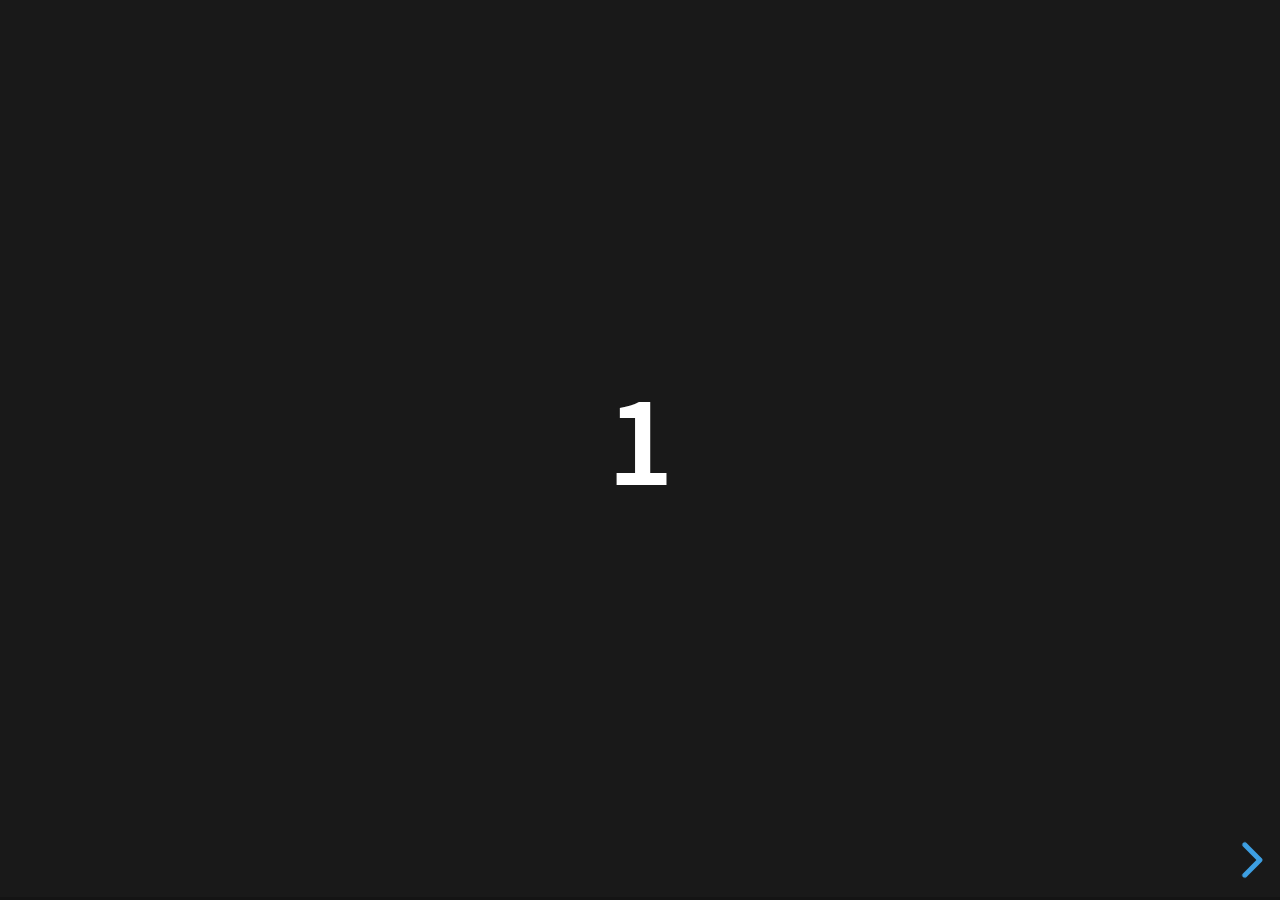
<file: revealjs/examples/500-slides.html>
<!doctype html>
<html lang="en">
	<head>
		<meta charset="utf-8">

		<title>reveal.js - 500 slides</title>

		<meta name="viewport" content="width=device-width, initial-scale=1.0, maximum-scale=1.0, user-scalable=no">

		<link rel="stylesheet" href="../dist/reveal.css">
		<link rel="stylesheet" href="../dist/theme/black.css">
	</head>

	<body>
		<div class="reveal">
			<div class="slides">
				<section><h1>1</h1></section>
				<section><h1>2</h1></section>
				<section><h1>3</h1></section>
				<section><h1>4</h1></section>
				<section><h1>5</h1></section>
				<section><h1>6</h1></section>
				<section><h1>7</h1></section>
				<section><h1>8</h1></section>
				<section><h1>9</h1></section>
				<section><h1>10</h1></section>
				<section><h1>11</h1></section>
				<section><h1>12</h1></section>
				<section><h1>13</h1></section>
				<section><h1>14</h1></section>
				<section><h1>15</h1></section>
				<section><h1>16</h1></section>
				<section><h1>17</h1></section>
				<section><h1>18</h1></section>
				<section><h1>19</h1></section>
				<section><h1>20</h1></section>
				<section><h1>21</h1></section>
				<section><h1>22</h1></section>
				<section><h1>23</h1></section>
				<section><h1>24</h1></section>
				<section><h1>25</h1></section>
				<section><h1>26</h1></section>
				<section><h1>27</h1></section>
				<section><h1>28</h1></section>
				<section><h1>29</h1></section>
				<section><h1>30</h1></section>
				<section><h1>31</h1></section>
				<section><h1>32</h1></section>
				<section><h1>33</h1></section>
				<section><h1>34</h1></section>
				<section><h1>35</h1></section>
				<section><h1>36</h1></section>
				<section><h1>37</h1></section>
				<section><h1>38</h1></section>
				<section><h1>39</h1></section>
				<section><h1>40</h1></section>
				<section><h1>41</h1></section>
				<section><h1>42</h1></section>
				<section><h1>43</h1></section>
				<section><h1>44</h1></section>
				<section><h1>45</h1></section>
				<section><h1>46</h1></section>
				<section><h1>47</h1></section>
				<section><h1>48</h1></section>
				<section><h1>49</h1></section>
				<section><h1>50</h1></section>
				<section><h1>51</h1></section>
				<section><h1>52</h1></section>
				<section><h1>53</h1></section>
				<section><h1>54</h1></section>
				<section><h1>55</h1></section>
				<section><h1>56</h1></section>
				<section><h1>57</h1></section>
				<section><h1>58</h1></section>
				<section><h1>59</h1></section>
				<section><h1>60</h1></section>
				<section><h1>61</h1></section>
				<section><h1>62</h1></section>
				<section><h1>63</h1></section>
				<section><h1>64</h1></section>
				<section><h1>65</h1></section>
				<section><h1>66</h1></section>
				<section><h1>67</h1></section>
				<section><h1>68</h1></section>
				<section><h1>69</h1></section>
				<section><h1>70</h1></section>
				<section><h1>71</h1></section>
				<section><h1>72</h1></section>
				<section><h1>73</h1></section>
				<section><h1>74</h1></section>
				<section><h1>75</h1></section>
				<section><h1>76</h1></section>
				<section><h1>77</h1></section>
				<section><h1>78</h1></section>
				<section><h1>79</h1></section>
				<section><h1>80</h1></section>
				<section><h1>81</h1></section>
				<section><h1>82</h1></section>
				<section><h1>83</h1></section>
				<section><h1>84</h1></section>
				<section><h1>85</h1></section>
				<section><h1>86</h1></section>
				<section><h1>87</h1></section>
				<section><h1>88</h1></section>
				<section><h1>89</h1></section>
				<section><h1>90</h1></section>
				<section><h1>91</h1></section>
				<section><h1>92</h1></section>
				<section><h1>93</h1></section>
				<section><h1>94</h1></section>
				<section><h1>95</h1></section>
				<section><h1>96</h1></section>
				<section><h1>97</h1></section>
				<section><h1>98</h1></section>
				<section><h1>99</h1></section>
				<section><h1>100</h1></section>
				<section><h1>101</h1></section>
				<section><h1>102</h1></section>
				<section><h1>103</h1></section>
				<section><h1>104</h1></section>
				<section><h1>105</h1></section>
				<section><h1>106</h1></section>
				<section><h1>107</h1></section>
				<section><h1>108</h1></section>
				<section><h1>109</h1></section>
				<section><h1>110</h1></section>
				<section><h1>111</h1></section>
				<section><h1>112</h1></section>
				<section><h1>113</h1></section>
				<section><h1>114</h1></section>
				<section><h1>115</h1></section>
				<section><h1>116</h1></section>
				<section><h1>117</h1></section>
				<section><h1>118</h1></section>
				<section><h1>119</h1></section>
				<section><h1>120</h1></section>
				<section><h1>121</h1></section>
				<section><h1>122</h1></section>
				<section><h1>123</h1></section>
				<section><h1>124</h1></section>
				<section><h1>125</h1></section>
				<section><h1>126</h1></section>
				<section><h1>127</h1></section>
				<section><h1>128</h1></section>
				<section><h1>129</h1></section>
				<section><h1>130</h1></section>
				<section><h1>131</h1></section>
				<section><h1>132</h1></section>
				<section><h1>133</h1></section>
				<section><h1>134</h1></section>
				<section><h1>135</h1></section>
				<section><h1>136</h1></section>
				<section><h1>137</h1></section>
				<section><h1>138</h1></section>
				<section><h1>139</h1></section>
				<section><h1>140</h1></section>
				<section><h1>141</h1></section>
				<section><h1>142</h1></section>
				<section><h1>143</h1></section>
				<section><h1>144</h1></section>
				<section><h1>145</h1></section>
				<section><h1>146</h1></section>
				<section><h1>147</h1></section>
				<section><h1>148</h1></section>
				<section><h1>149</h1></section>
				<section><h1>150</h1></section>
				<section><h1>151</h1></section>
				<section><h1>152</h1></section>
				<section><h1>153</h1></section>
				<section><h1>154</h1></section>
				<section><h1>155</h1></section>
				<section><h1>156</h1></section>
				<section><h1>157</h1></section>
				<section><h1>158</h1></section>
				<section><h1>159</h1></section>
				<section><h1>160</h1></section>
				<section><h1>161</h1></section>
				<section><h1>162</h1></section>
				<section><h1>163</h1></section>
				<section><h1>164</h1></section>
				<section><h1>165</h1></section>
				<section><h1>166</h1></section>
				<section><h1>167</h1></section>
				<section><h1>168</h1></section>
				<section><h1>169</h1></section>
				<section><h1>170</h1></section>
				<section><h1>171</h1></section>
				<section><h1>172</h1></section>
				<section><h1>173</h1></section>
				<section><h1>174</h1></section>
				<section><h1>175</h1></section>
				<section><h1>176</h1></section>
				<section><h1>177</h1></section>
				<section><h1>178</h1></section>
				<section><h1>179</h1></section>
				<section><h1>180</h1></section>
				<section><h1>181</h1></section>
				<section><h1>182</h1></section>
				<section><h1>183</h1></section>
				<section><h1>184</h1></section>
				<section><h1>185</h1></section>
				<section><h1>186</h1></section>
				<section><h1>187</h1></section>
				<section><h1>188</h1></section>
				<section><h1>189</h1></section>
				<section><h1>190</h1></section>
				<section><h1>191</h1></section>
				<section><h1>192</h1></section>
				<section><h1>193</h1></section>
				<section><h1>194</h1></section>
				<section><h1>195</h1></section>
				<section><h1>196</h1></section>
				<section><h1>197</h1></section>
				<section><h1>198</h1></section>
				<section><h1>199</h1></section>
				<section><h1>200</h1></section>
				<section><h1>201</h1></section>
				<section><h1>202</h1></section>
				<section><h1>203</h1></section>
				<section><h1>204</h1></section>
				<section><h1>205</h1></section>
				<section><h1>206</h1></section>
				<section><h1>207</h1></section>
				<section><h1>208</h1></section>
				<section><h1>209</h1></section>
				<section><h1>210</h1></section>
				<section><h1>211</h1></section>
				<section><h1>212</h1></section>
				<section><h1>213</h1></section>
				<section><h1>214</h1></section>
				<section><h1>215</h1></section>
				<section><h1>216</h1></section>
				<section><h1>217</h1></section>
				<section><h1>218</h1></section>
				<section><h1>219</h1></section>
				<section><h1>220</h1></section>
				<section><h1>221</h1></section>
				<section><h1>222</h1></section>
				<section><h1>223</h1></section>
				<section><h1>224</h1></section>
				<section><h1>225</h1></section>
				<section><h1>226</h1></section>
				<section><h1>227</h1></section>
				<section><h1>228</h1></section>
				<section><h1>229</h1></section>
				<section><h1>230</h1></section>
				<section><h1>231</h1></section>
				<section><h1>232</h1></section>
				<section><h1>233</h1></section>
				<section><h1>234</h1></section>
				<section><h1>235</h1></section>
				<section><h1>236</h1></section>
				<section><h1>237</h1></section>
				<section><h1>238</h1></section>
				<section><h1>239</h1></section>
				<section><h1>240</h1></section>
				<section><h1>241</h1></section>
				<section><h1>242</h1></section>
				<section><h1>243</h1></section>
				<section><h1>244</h1></section>
				<section><h1>245</h1></section>
				<section><h1>246</h1></section>
				<section><h1>247</h1></section>
				<section><h1>248</h1></section>
				<section><h1>249</h1></section>
				<section><h1>250</h1></section>
				<section><h1>251</h1></section>
				<section><h1>252</h1></section>
				<section><h1>253</h1></section>
				<section><h1>254</h1></section>
				<section><h1>255</h1></section>
				<section><h1>256</h1></section>
				<section><h1>257</h1></section>
				<section><h1>258</h1></section>
				<section><h1>259</h1></section>
				<section><h1>260</h1></section>
				<section><h1>261</h1></section>
				<section><h1>262</h1></section>
				<section><h1>263</h1></section>
				<section><h1>264</h1></section>
				<section><h1>265</h1></section>
				<section><h1>266</h1></section>
				<section><h1>267</h1></section>
				<section><h1>268</h1></section>
				<section><h1>269</h1></section>
				<section><h1>270</h1></section>
				<section><h1>271</h1></section>
				<section><h1>272</h1></section>
				<section><h1>273</h1></section>
				<section><h1>274</h1></section>
				<section><h1>275</h1></section>
				<section><h1>276</h1></section>
				<section><h1>277</h1></section>
				<section><h1>278</h1></section>
				<section><h1>279</h1></section>
				<section><h1>280</h1></section>
				<section><h1>281</h1></section>
				<section><h1>282</h1></section>
				<section><h1>283</h1></section>
				<section><h1>284</h1></section>
				<section><h1>285</h1></section>
				<section><h1>286</h1></section>
				<section><h1>287</h1></section>
				<section><h1>288</h1></section>
				<section><h1>289</h1></section>
				<section><h1>290</h1></section>
				<section><h1>291</h1></section>
				<section><h1>292</h1></section>
				<section><h1>293</h1></section>
				<section><h1>294</h1></section>
				<section><h1>295</h1></section>
				<section><h1>296</h1></section>
				<section><h1>297</h1></section>
				<section><h1>298</h1></section>
				<section><h1>299</h1></section>
				<section><h1>300</h1></section>
				<section><h1>301</h1></section>
				<section><h1>302</h1></section>
				<section><h1>303</h1></section>
				<section><h1>304</h1></section>
				<section><h1>305</h1></section>
				<section><h1>306</h1></section>
				<section><h1>307</h1></section>
				<section><h1>308</h1></section>
				<section><h1>309</h1></section>
				<section><h1>310</h1></section>
				<section><h1>311</h1></section>
				<section><h1>312</h1></section>
				<section><h1>313</h1></section>
				<section><h1>314</h1></section>
				<section><h1>315</h1></section>
				<section><h1>316</h1></section>
				<section><h1>317</h1></section>
				<section><h1>318</h1></section>
				<section><h1>319</h1></section>
				<section><h1>320</h1></section>
				<section><h1>321</h1></section>
				<section><h1>322</h1></section>
				<section><h1>323</h1></section>
				<section><h1>324</h1></section>
				<section><h1>325</h1></section>
				<section><h1>326</h1></section>
				<section><h1>327</h1></section>
				<section><h1>328</h1></section>
				<section><h1>329</h1></section>
				<section><h1>330</h1></section>
				<section><h1>331</h1></section>
				<section><h1>332</h1></section>
				<section><h1>333</h1></section>
				<section><h1>334</h1></section>
				<section><h1>335</h1></section>
				<section><h1>336</h1></section>
				<section><h1>337</h1></section>
				<section><h1>338</h1></section>
				<section><h1>339</h1></section>
				<section><h1>340</h1></section>
				<section><h1>341</h1></section>
				<section><h1>342</h1></section>
				<section><h1>343</h1></section>
				<section><h1>344</h1></section>
				<section><h1>345</h1></section>
				<section><h1>346</h1></section>
				<section><h1>347</h1></section>
				<section><h1>348</h1></section>
				<section><h1>349</h1></section>
				<section><h1>350</h1></section>
				<section><h1>351</h1></section>
				<section><h1>352</h1></section>
				<section><h1>353</h1></section>
				<section><h1>354</h1></section>
				<section><h1>355</h1></section>
				<section><h1>356</h1></section>
				<section><h1>357</h1></section>
				<section><h1>358</h1></section>
				<section><h1>359</h1></section>
				<section><h1>360</h1></section>
				<section><h1>361</h1></section>
				<section><h1>362</h1></section>
				<section><h1>363</h1></section>
				<section><h1>364</h1></section>
				<section><h1>365</h1></section>
				<section><h1>366</h1></section>
				<section><h1>367</h1></section>
				<section><h1>368</h1></section>
				<section><h1>369</h1></section>
				<section><h1>370</h1></section>
				<section><h1>371</h1></section>
				<section><h1>372</h1></section>
				<section><h1>373</h1></section>
				<section><h1>374</h1></section>
				<section><h1>375</h1></section>
				<section><h1>376</h1></section>
				<section><h1>377</h1></section>
				<section><h1>378</h1></section>
				<section><h1>379</h1></section>
				<section><h1>380</h1></section>
				<section><h1>381</h1></section>
				<section><h1>382</h1></section>
				<section><h1>383</h1></section>
				<section><h1>384</h1></section>
				<section><h1>385</h1></section>
				<section><h1>386</h1></section>
				<section><h1>387</h1></section>
				<section><h1>388</h1></section>
				<section><h1>389</h1></section>
				<section><h1>390</h1></section>
				<section><h1>391</h1></section>
				<section><h1>392</h1></section>
				<section><h1>393</h1></section>
				<section><h1>394</h1></section>
				<section><h1>395</h1></section>
				<section><h1>396</h1></section>
				<section><h1>397</h1></section>
				<section><h1>398</h1></section>
				<section><h1>399</h1></section>
				<section><h1>400</h1></section>
				<section><h1>401</h1></section>
				<section><h1>402</h1></section>
				<section><h1>403</h1></section>
				<section><h1>404</h1></section>
				<section><h1>405</h1></section>
				<section><h1>406</h1></section>
				<section><h1>407</h1></section>
				<section><h1>408</h1></section>
				<section><h1>409</h1></section>
				<section><h1>410</h1></section>
				<section><h1>411</h1></section>
				<section><h1>412</h1></section>
				<section><h1>413</h1></section>
				<section><h1>414</h1></section>
				<section><h1>415</h1></section>
				<section><h1>416</h1></section>
				<section><h1>417</h1></section>
				<section><h1>418</h1></section>
				<section><h1>419</h1></section>
				<section><h1>420</h1></section>
				<section><h1>421</h1></section>
				<section><h1>422</h1></section>
				<section><h1>423</h1></section>
				<section><h1>424</h1></section>
				<section><h1>425</h1></section>
				<section><h1>426</h1></section>
				<section><h1>427</h1></section>
				<section><h1>428</h1></section>
				<section><h1>429</h1></section>
				<section><h1>430</h1></section>
				<section><h1>431</h1></section>
				<section><h1>432</h1></section>
				<section><h1>433</h1></section>
				<section><h1>434</h1></section>
				<section><h1>435</h1></section>
				<section><h1>436</h1></section>
				<section><h1>437</h1></section>
				<section><h1>438</h1></section>
				<section><h1>439</h1></section>
				<section><h1>440</h1></section>
				<section><h1>441</h1></section>
				<section><h1>442</h1></section>
				<section><h1>443</h1></section>
				<section><h1>444</h1></section>
				<section><h1>445</h1></section>
				<section><h1>446</h1></section>
				<section><h1>447</h1></section>
				<section><h1>448</h1></section>
				<section><h1>449</h1></section>
				<section><h1>450</h1></section>
				<section><h1>451</h1></section>
				<section><h1>452</h1></section>
				<section><h1>453</h1></section>
				<section><h1>454</h1></section>
				<section><h1>455</h1></section>
				<section><h1>456</h1></section>
				<section><h1>457</h1></section>
				<section><h1>458</h1></section>
				<section><h1>459</h1></section>
				<section><h1>460</h1></section>
				<section><h1>461</h1></section>
				<section><h1>462</h1></section>
				<section><h1>463</h1></section>
				<section><h1>464</h1></section>
				<section><h1>465</h1></section>
				<section><h1>466</h1></section>
				<section><h1>467</h1></section>
				<section><h1>468</h1></section>
				<section><h1>469</h1></section>
				<section><h1>470</h1></section>
				<section><h1>471</h1></section>
				<section><h1>472</h1></section>
				<section><h1>473</h1></section>
				<section><h1>474</h1></section>
				<section><h1>475</h1></section>
				<section><h1>476</h1></section>
				<section><h1>477</h1></section>
				<section><h1>478</h1></section>
				<section><h1>479</h1></section>
				<section><h1>480</h1></section>
				<section><h1>481</h1></section>
				<section><h1>482</h1></section>
				<section><h1>483</h1></section>
				<section><h1>484</h1></section>
				<section><h1>485</h1></section>
				<section><h1>486</h1></section>
				<section><h1>487</h1></section>
				<section><h1>488</h1></section>
				<section><h1>489</h1></section>
				<section><h1>490</h1></section>
				<section><h1>491</h1></section>
				<section><h1>492</h1></section>
				<section><h1>493</h1></section>
				<section><h1>494</h1></section>
				<section><h1>495</h1></section>
				<section><h1>496</h1></section>
				<section><h1>497</h1></section>
				<section><h1>498</h1></section>
				<section><h1>499</h1></section>
			</div>
		</div>

		<script src="../dist/reveal.js"></script>
		<script>
			Reveal.initialize({
				transition: 'linear'
			});
		</script>
	</body>
</html>
</file>
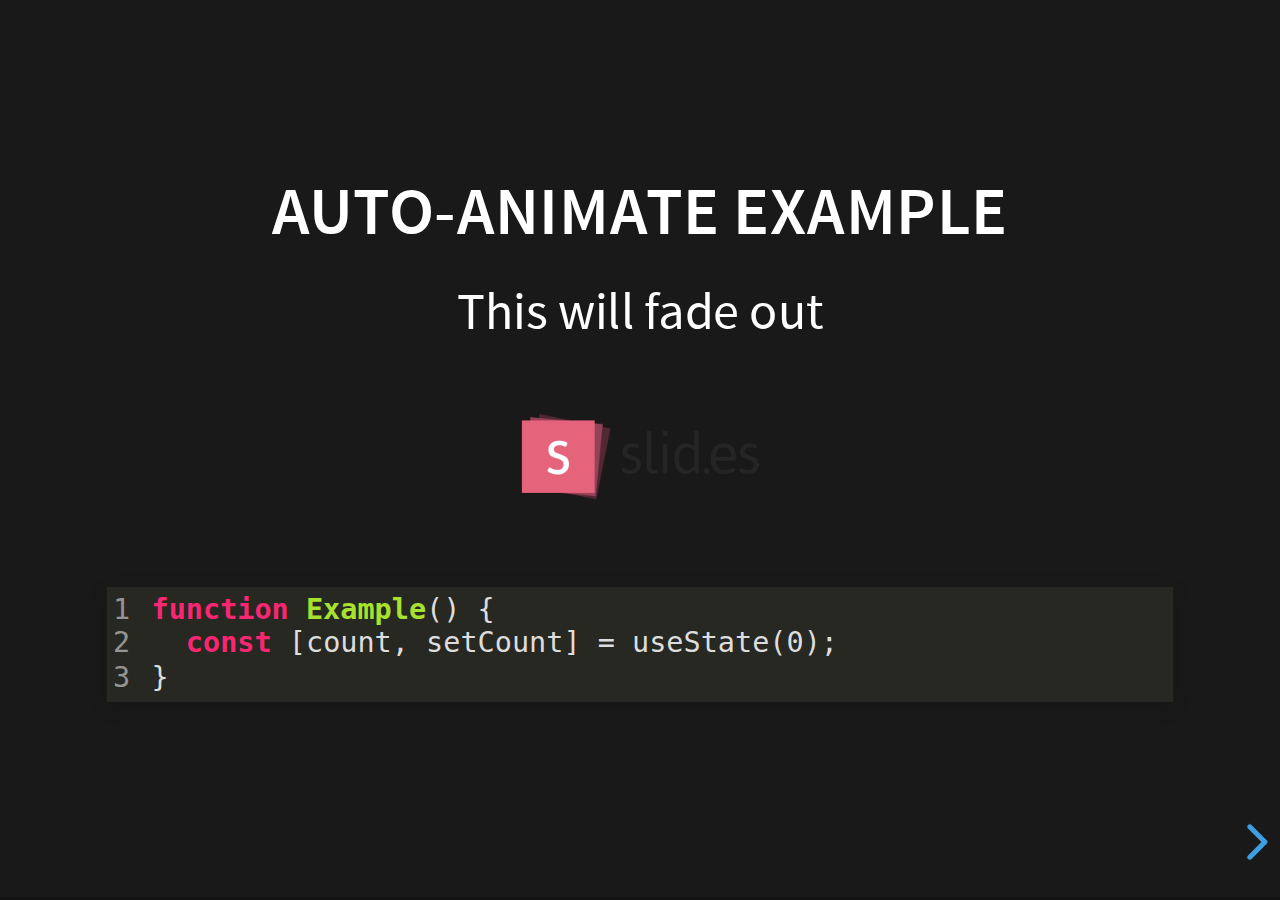
<file: revealjs/examples/auto-animate.html>
<!doctype html>
<html lang="en">

	<head>
		<meta charset="utf-8">

		<title>reveal.js - Auto Animate</title>

		<meta name="viewport" content="width=device-width, initial-scale=1.0, maximum-scale=1.0, user-scalable=no">

		<link rel="stylesheet" href="../dist/reveal.css">
		<link rel="stylesheet" href="../dist/theme/black.css" id="theme">
		<link rel="stylesheet" href="../plugin/highlight/monokai.css">
	</head>

	<body>

		<div class="reveal">

			<div class="slides">
				<section data-auto-animate data-auto-animate-unmatched="fade">
					<h3>Auto-Animate Example</h3>
					<p>This will fade out</p>
					<img src="assets/image1.png" style="height: 100px;">
					<pre data-id="code"><code data-line-numbers class="hljs" data-trim>
						function Example() {
						  const [count, setCount] = useState(0);
						}
					</code></pre>
				</section>
				<section data-auto-animate data-auto-animate-unmatched="fade">
					<h3>Auto-Animate Example</h3>
					<p style="opacity: 0.2; margin-top: 100px;">This will fade out</p>
					<p>This element is unmatched</p>
					<img src="assets/image1.png" style="height: 150px;">
					<pre data-id="code"><code data-line-numbers class="hljs" data-trim>
						function Example() {
						  New line!
						  const [count, setCount] = useState(0);
						}
					</code></pre>
				</section>

				<section data-auto-animate>
					<p data-id="text-props" style="background: #555; line-height: 1em; letter-spacing: 0em;">Line Height & Letter Spacing</p>
				</section>
				<section data-auto-animate>
					<p data-id="text-props" style="background: #555; line-height: 3em; letter-spacing: 0.2em;">Line Height & Letter Spacing</p>
				</section>

				<section>
					<section data-auto-animate>
						<pre data-id="code"><code data-line-numbers class="hljs" data-trim>
							import React, { useState } from 'react';

							function Example() {
							  const [count, setCount] = useState(0);

							  return (
							    ...
							  );
							}
						</code></pre>
					</section>
					<section data-auto-animate>
						<pre data-id="code"><code data-line-numbers class="hljs" data-trim>
							function Example() {
							  const [count, setCount] = useState(0);

							  return (
							    &lt;div&gt;
							      &lt;p&gt;You clicked {count} times&lt;/p&gt;
							      &lt;button onClick={() =&gt; setCount(count + 1)}&gt;
							        Click me
							      &lt;/button&gt;
							    &lt;/div&gt;
							  );
							}
						</code></pre>
					</section>
					<section data-auto-animate>
						<pre data-id="code"><code data-line-numbers class="hljs" data-trim>
							function Example() {
							  // A comment!
							  const [count, setCount] = useState(0);

							  return (
							    &lt;div&gt;
							      &lt;p&gt;You clicked {count} times&lt;/p&gt;
							      &lt;button onClick={() =&gt; setCount(count + 1)}&gt;
							        Click me
							      &lt;/button&gt;
							    &lt;/div&gt;
							  );
							}
						</code></pre>
					</section>
				</section>

				<section>
					<section data-auto-animate>
						<h3>Swapping list items</h3>
						<ul>
							<li>One</li>
							<li>Two</li>
							<li>Three</li>
						</ul>
					</section>
					<section data-auto-animate>
						<h3>Swapping list items</h3>
						<ul>
							<li>Two</li>
							<li>One</li>
							<li>Three</li>
						</ul>
					</section>
					<section data-auto-animate>
						<h3>Swapping list items</h3>
						<ul>
							<li>Two</li>
							<li>Three</li>
							<li>One</li>
						</ul>
					</section>
				</section>

				<section data-auto-animate style="height: 600px">
					<h3 style="opacity: 0.3; font-size: 18px;">SLIDE 1</h3>
					<h2 data-id="title" style="margin-top: 260px;">Animate Anything</h2>
					<div data-id="1" style="background: white; position: absolute; top: 150px; left: 16%; width: 60px; height: 60px;"></div>
					<div data-id="2" style="background: white; position: absolute; top: 150px; left: 36%; width: 60px; height: 60px;"></div>
					<div data-id="3" style="background: white; position: absolute; top: 150px; left: 56%; width: 60px; height: 60px;"></div>
					<div data-id="4" style="background: white; position: absolute; top: 150px; left: 76%; width: 60px; height: 60px;"></div>
				</section>
				<section data-auto-animate style="height: 600px">
					<h3 style="opacity: 0.3; font-size: 18px;">SLIDE 2</h3>
					<h2 data-id="title" style="margin-top: 500px">With Auto Animate</h2>
					<div data-id="1" style="background: cyan; position: absolute; bottom: 190px; left: 16%; width: 60px; height: 60px;"></div>
					<div data-id="2" style="background: magenta; position: absolute; bottom: 190px; left: 36%; width: 60px; height: 160px;"></div>
					<div data-id="3" style="background: yellow; position: absolute; bottom: 190px; left: 56%; width: 60px; height: 260px;"></div>
					<div data-id="4" style="background: red; position: absolute; bottom: 190px; left: 76%; width: 60px; height: 360px;"></div>
				</section>
				<section data-auto-animate style="height: 600px">
					<h3 style="opacity: 0.3; font-size: 18px;">SLIDE 3</h3>
					<h2 data-id="title" style="margin-top: 500px; opacity: 0;">With Auto Animate</h2>
					<div data-id="1" style="background: cyan; position: absolute; top: 50%; left: 50%; width: 400px; height: 400px; margin: -200px 0 0 -200px; border-radius: 400px;"></div>
					<div data-id="2" style="background: magenta; position: absolute; top: 50%; left: 50%; width: 300px; height: 300px; margin: -150px 0 0 -150px; border-radius: 400px;"></div>
					<div data-id="3" style="background: yellow; position: absolute; top: 50%; left: 50%; width: 200px; height: 200px; margin: -100px 0 0 -100px; border-radius: 400px;"></div>
					<div data-id="4" style="background: red; position: absolute; top: 50%; left: 50%; width: 100px; height: 100px; margin: -50px 0 0 -50px; border-radius: 400px;"></div>
				</section>
				<section data-auto-animate style="height: 600px">
					<h3 style="opacity: 0.3; font-size: 18px;">SLIDE 3</h3>
					<h2 data-id="title" style="margin-top: 500px; opacity: 0;">With Auto Animate</h2>
					<div data-id="1" style="background: red; position: absolute; top: 250px; left: 16%; width: 60px; height: 60px;"></div>
					<div data-id="2" style="background: yellow; position: absolute; top: 250px; left: 36%; width: 60px; height: 60px;"></div>
					<div data-id="3" style="background: magenta; position: absolute; top: 250px; left: 56%; width: 60px; height: 60px;"></div>
					<div data-id="4" style="background: cyan; position: absolute; top: 250px; left: 76%; width: 60px; height: 60px;"></div>
				</section>

				<section data-auto-animate data-auto-animate-id="a">
					<h2>data-auto-animate-id="a"</h2>
					<h3>A1</h3>
				</section>
				<section data-auto-animate data-auto-animate-id="a">
					<h2>data-auto-animate-id="a"</h2>
					<h3>A1</h3>
					<h3>A2</h3>
				</section>
				<section data-auto-animate data-auto-animate-id="b">
					<h2>data-auto-animate-id="b"</h2>
					<h3>B1</h3>
				</section>
				<section data-auto-animate data-auto-animate-id="b">
					<h2>data-auto-animate-id="b"</h2>
					<h3>B1</h3>
					<h3>B2</h3>
				</section>

				<section>
					<section id="stacked-slide-1" data-auto-animate>
						<a href="#/stacked-slide-1">Slide 1</a><br>
						<a href="#/stacked-slide-2">Slide 2</a><br>
						<a href="#/stacked-slide-3">Slide 3</a><br>
						<a href="#/stacked-slide-4">Slide 4</a><br>
						<div data-id="anim" style="background: indigo; padding: 8px; width: 50px; height: 50px; position: absolute; left: 0px;">A</div>
					</section>
					<section id="stacked-slide-2" data-auto-animate>
						<a href="#/stacked-slide-1">Slide 1</a><br>
						<a href="#/stacked-slide-2">Slide 2</a><br>
						<a href="#/stacked-slide-3">Slide 3</a><br>
						<a href="#/stacked-slide-4">Slide 4</a><br>
						<div data-id="anim" style="background: indigo; padding: 8px; width: 50px; height: 50px; position: absolute; left: 25%;">A</div>
					</section>
					<section id="stacked-slide-3" data-auto-animate>
						<a href="#/stacked-slide-1">Slide 1</a><br>
						<a href="#/stacked-slide-2">Slide 2</a><br>
						<a href="#/stacked-slide-3">Slide 3</a><br>
						<a href="#/stacked-slide-4">Slide 4</a><br>
						<div data-id="anim" style="background: indigo; padding: 8px; width: 50px; height: 50px; position: absolute; left: 50%;">A</div>
					</section>
					<section id="stacked-slide-4" data-auto-animate>
						<a href="#/stacked-slide-1">Slide 1</a><br>
						<a href="#/stacked-slide-2">Slide 2</a><br>
						<a href="#/stacked-slide-3">Slide 3</a><br>
						<a href="#/stacked-slide-4">Slide 4</a><br>
						<div data-id="anim" style="background: indigo; padding: 8px; width: 50px; height: 50px; position: absolute; left: 75%;">A</div>
					</section>
				</section>

			</div>

		</div>

		<script src="../dist/reveal.js"></script>
		<script src="../plugin/highlight/highlight.js"></script>
		<script>
			Reveal.initialize({
				center: true,
				hash: true,
				plugins: [ RevealHighlight ]
			});
		</script>

	</body>
</html>
</file>
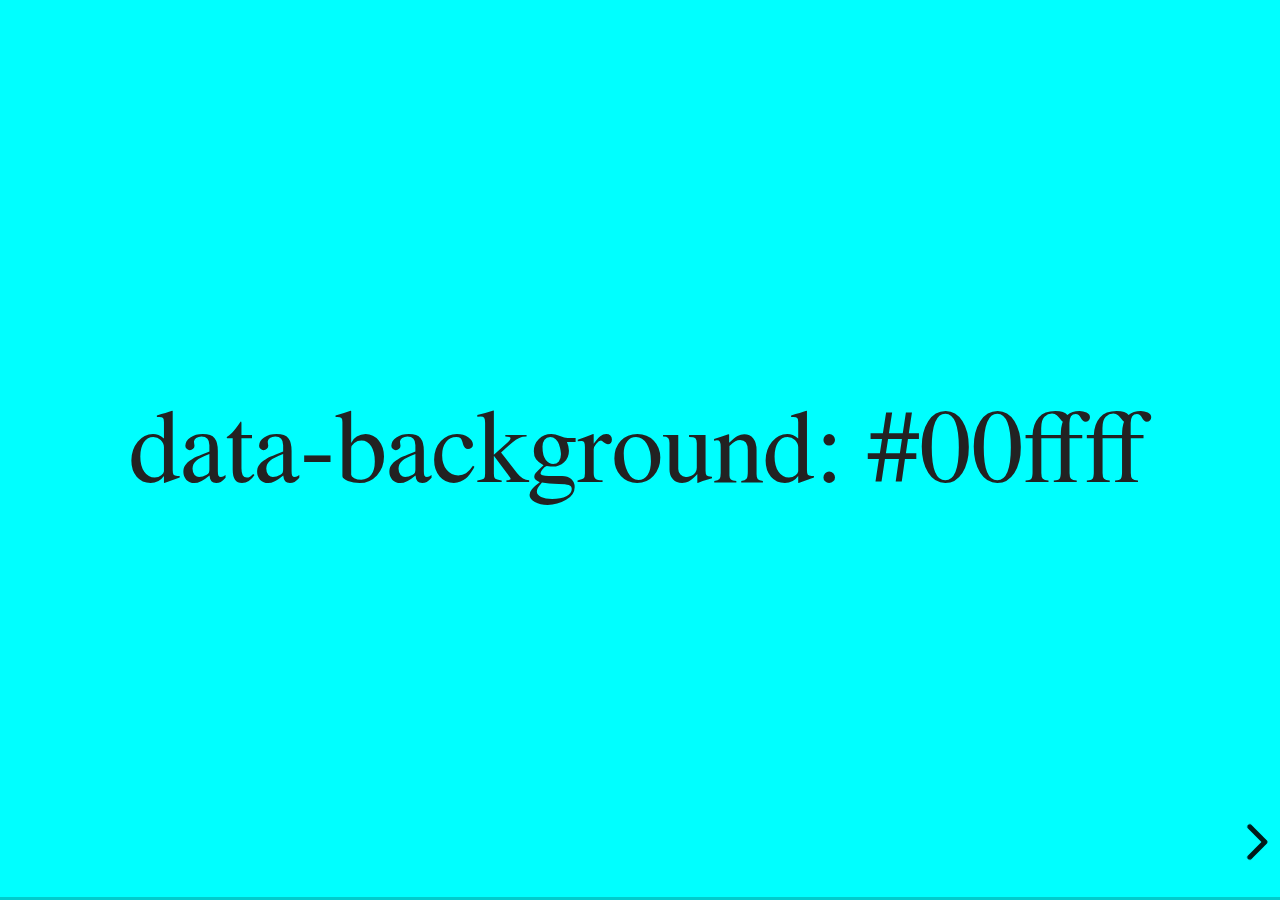
<file: revealjs/examples/backgrounds.html>
<!doctype html>
<html lang="en">

	<head>
		<meta charset="utf-8">

		<title>reveal.js - Slide Backgrounds</title>

		<meta name="viewport" content="width=device-width, initial-scale=1.0, maximum-scale=1.0, user-scalable=no">

		<link rel="stylesheet" href="../dist/reveal.css">
		<link rel="stylesheet" href="../dist/theme/serif.css" id="theme">
		<style type="text/css" media="screen">
			.slides section.has-dark-background,
			.slides section.has-dark-background h2 {
				color: #fff;
			}
			.slides section.has-light-background,
			.slides section.has-light-background h2 {
				color: #222;
			}
		</style>
	</head>

	<body>

		<div class="reveal">

			<div class="slides">

				<section data-background="#00ffff">
					<h2>data-background: #00ffff</h2>
				</section>

				<section data-background="#bb00bb">
					<h2>data-background: #bb00bb</h2>
				</section>

				<section data-background-color="lightblue">
					<h2>data-background: lightblue</h2>
				</section>

				<section>
					<section data-background="#ff0000">
						<h2>data-background: #ff0000</h2>
					</section>
					<section data-background="rgba(0, 0, 0, 0.2)">
						<h2>data-background: rgba(0, 0, 0, 0.2)</h2>
					</section>
					<section data-background="salmon">
						<h2>data-background: salmon</h2>
					</section>
				</section>

				<section data-background="rgba(0, 100, 100, 0.2)">
					<section>
						<h2>Background applied to stack</h2>
					</section>
					<section>
						<h2>Background applied to stack</h2>
					</section>
					<section data-background="rgb(66, 66, 66)">
						<h2>Background applied to slide inside of stack</h2>
					</section>
				</section>

				<section data-background-transition="slide" data-background="assets/image1.png">
					<h2>Background image</h2>
				</section>

				<section>
					<section data-background-transition="slide" data-background="assets/image1.png">
						<h2>Background image</h2>
					</section>
					<section data-background-transition="slide" data-background="assets/image1.png">
						<h2>Background image</h2>
					</section>
				</section>

				<section data-background="assets/image2.png" data-background-size="100px" data-background-repeat="repeat" data-background-color="#111">
					<h2>Background image</h2>
					<pre>data-background-size="100px" data-background-repeat="repeat" data-background-color="#111"</pre>
				</section>

				<section data-background="#888888">
					<h2>Same background twice (1/2)</h2>
				</section>
				<section data-background="#888888">
					<h2>Same background twice (2/2)</h2>
				</section>

				<section data-background-video="https://static.slid.es/site/homepage/v1/homepage-video-editor.mp4,https://static.slid.es/site/homepage/v1/homepage-video-editor.webm">
					<h2>Video background</h2>
				</section>

				<section data-background-iframe="https://slides.com/news/make-better-presentations/embed?style=hidden&autoSlide=4000">
					<h2>Iframe background</h2>
				</section>

				<section>
					<section data-background="#417203">
						<h2>Same background twice vertical (1/2)</h2>
					</section>
					<section data-background="#417203">
						<h2>Same background twice vertical (2/2)</h2>
					</section>
				</section>

				<section data-background="#934f4d">
					<h2>Same background from horizontal to vertical (1/3)</h2>
				</section>
				<section>
					<section data-background="#934f4d">
						<h2>Same background from horizontal to vertical (2/3)</h2>
					</section>
					<section data-background="#934f4d">
						<h2>Same background from horizontal to vertical (3/3)</h2>
					</section>
				</section>

			</div>

		</div>

		<script src="../dist/reveal.js"></script>
		<script>

			// Full list of configuration options:
			// https://revealjs.revealjs.com/config/
			Reveal.initialize({
				center: true,

				transition: 'linear',
				// transitionSpeed: 'slow',
				// backgroundTransition: 'slide'
			});

		</script>

	</body>
</html>
</file>
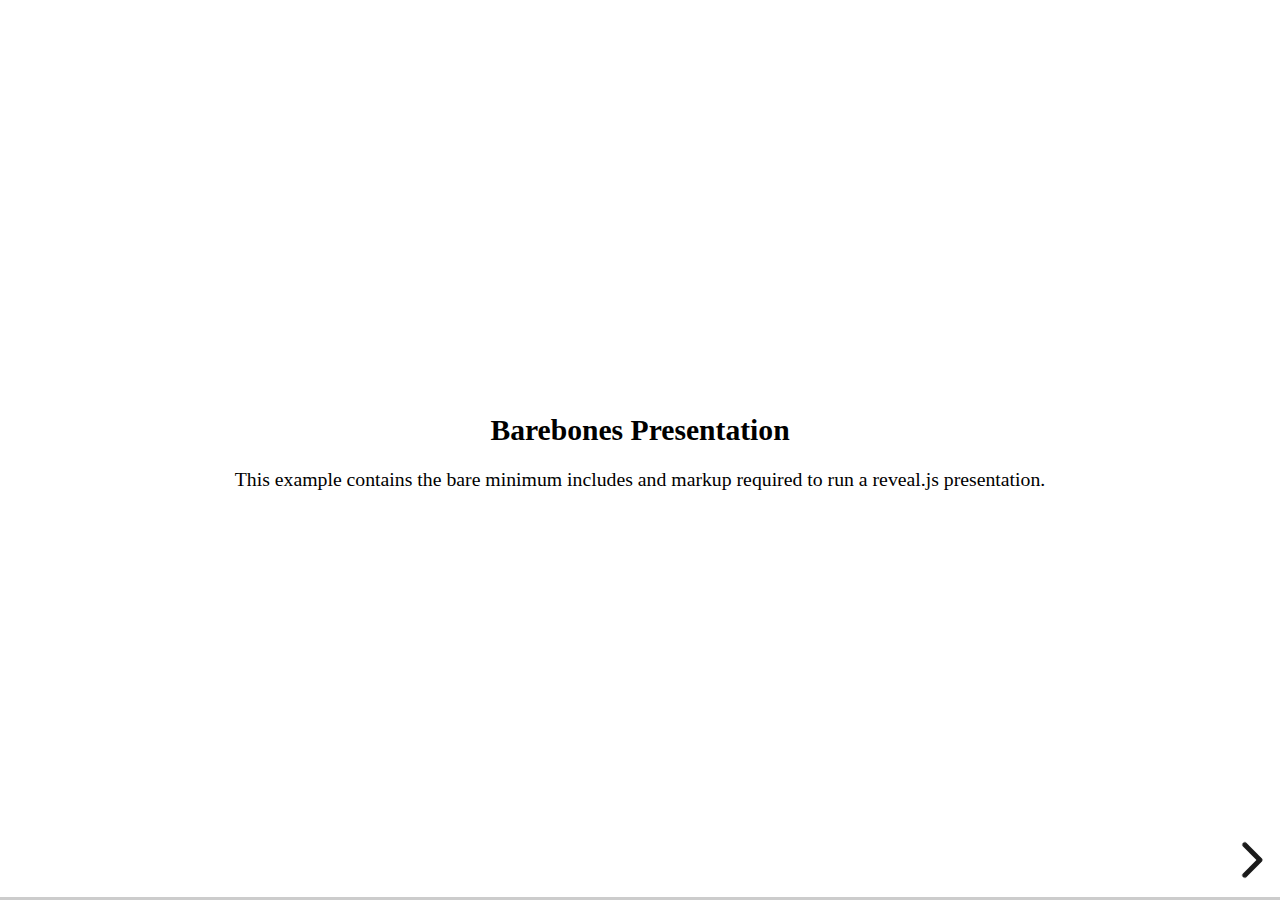
<file: revealjs/examples/barebones.html>
<!doctype html>
<html lang="en">
	<head>
		<meta charset="utf-8">
		<title>reveal.js - Barebones</title>
		<link rel="stylesheet" href="../dist/reveal.css">
	</head>
	<body>

		<div class="reveal">
			<div class="slides">

				<section>
					<h2>Barebones Presentation</h2>
					<p>This example contains the bare minimum includes and markup required to run a reveal.js presentation.</p>
				</section>

				<section>
					<h2>No Theme</h2>
					<p>There's no theme included, so it will fall back on browser defaults.</p>
				</section>

			</div>
		</div>

		<script src="../dist/reveal.js"></script>
		<script>
			Reveal.initialize();
		</script>

	</body>
</html>
</file>
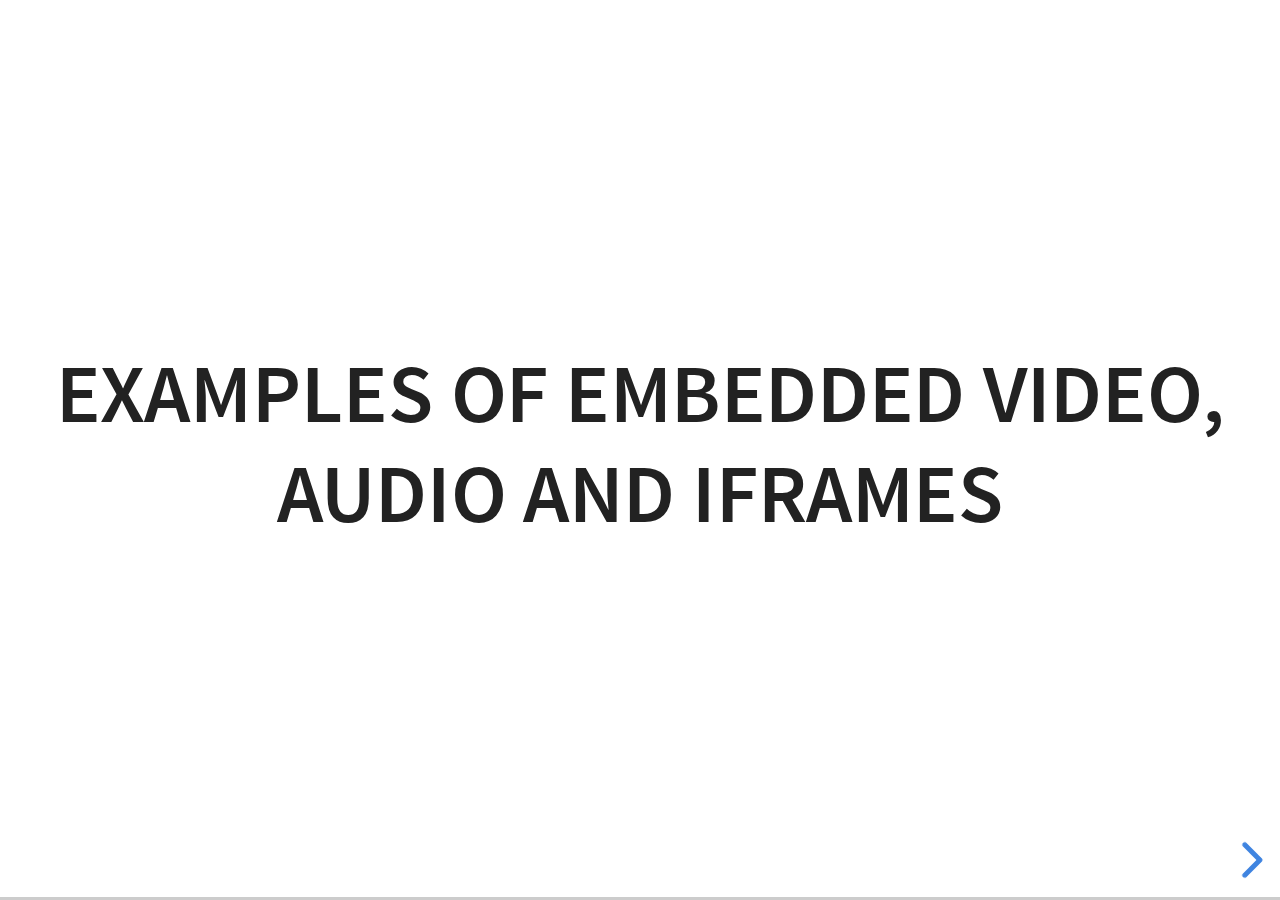
<file: revealjs/examples/media.html>
<!doctype html>
<html lang="en">

	<head>
		<meta charset="utf-8">

		<title>reveal.js - Video, Audio and Iframes</title>

		<meta name="viewport" content="width=device-width, initial-scale=1.0, maximum-scale=1.0, user-scalable=no">

		<link rel="stylesheet" href="../dist/reveal.css">
		<link rel="stylesheet" href="../dist/theme/white.css" id="theme">
	</head>

	<body>

		<div class="reveal">

			<div class="slides">

				<section>
					<h2>Examples of embedded Video, Audio and Iframes</h2>
				</section>

				<section>
					<h2>Iframe</h2>
					<iframe data-autoplay width="700" height="540" src="https://slides.com/news/auto-animate/embed" frameborder="0"></iframe>
				</section>

				<section data-background-iframe="https://www.youtube.com/embed/h1_nyI3z8gI" data-background-interactive>
					<h2 style="color: #fff;">Iframe Background</h2>
				</section>

				<section>
					<h2>Video</h2>
					<video src="http://clips.vorwaerts-gmbh.de/big_buck_bunny.mp4" data-autoplay></video>
				</section>

				<section data-background-video="http://clips.vorwaerts-gmbh.de/big_buck_bunny.mp4">
					<h2>Background Video</h2>
				</section>

				<section>
					<h2>Auto-playing audio</h2>
					<audio src="assets/beeping.wav" data-autoplay></audio>
				</section>

				<section>
					<h2>Audio inside slide fragments</h2>
					<div class="fragment">
						Beep 1
						<audio src="assets/beeping.wav" data-autoplay></audio>
					</div>
					<div class="fragment">
						Beep 2
						<audio src="assets/beeping.wav" data-autoplay></audio>
					</div>
				</section>

				<section>
					<h2>Audio with controls</h2>
					<audio src="assets/beeping.wav" controls></audio>
				</section>

			</div>

		</div>

		<script src="../dist/reveal.js"></script>
		<script>
			Reveal.initialize({hash: true});
		</script>

	</body>
</html>
</file>
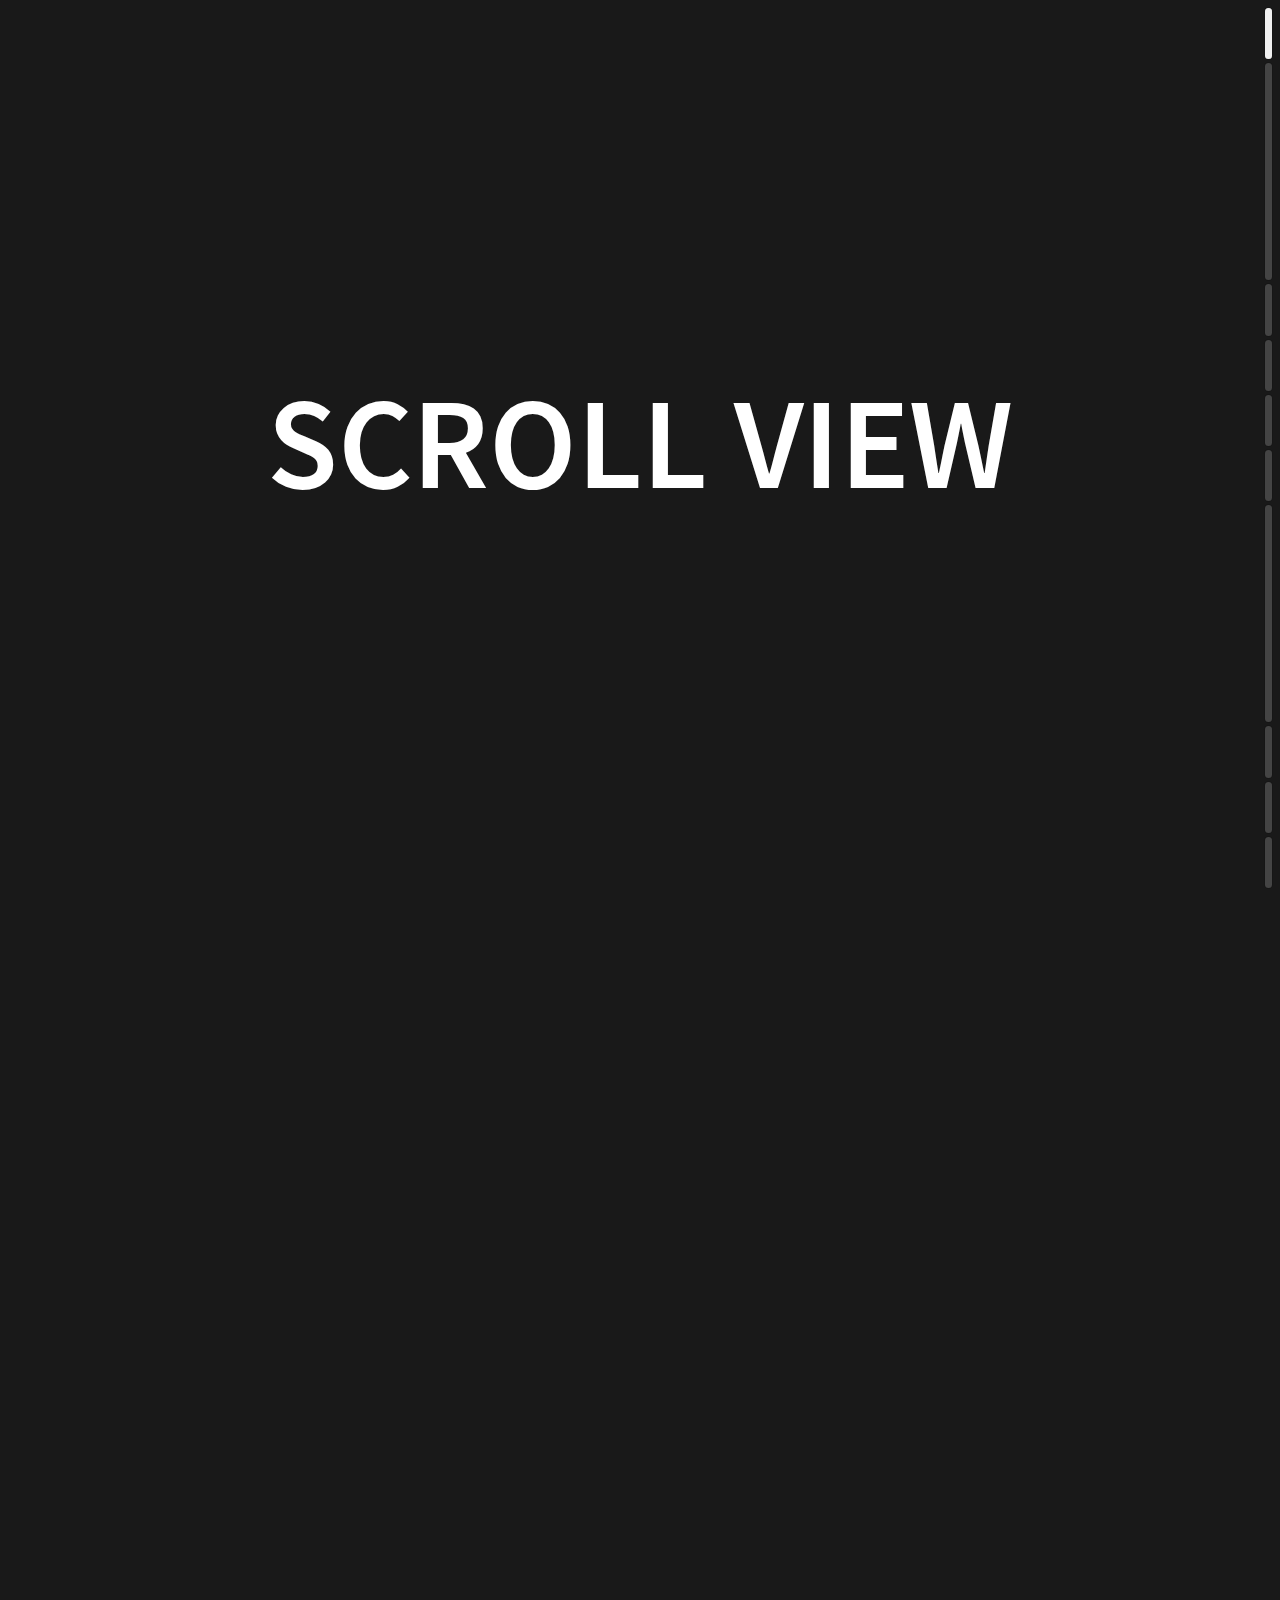
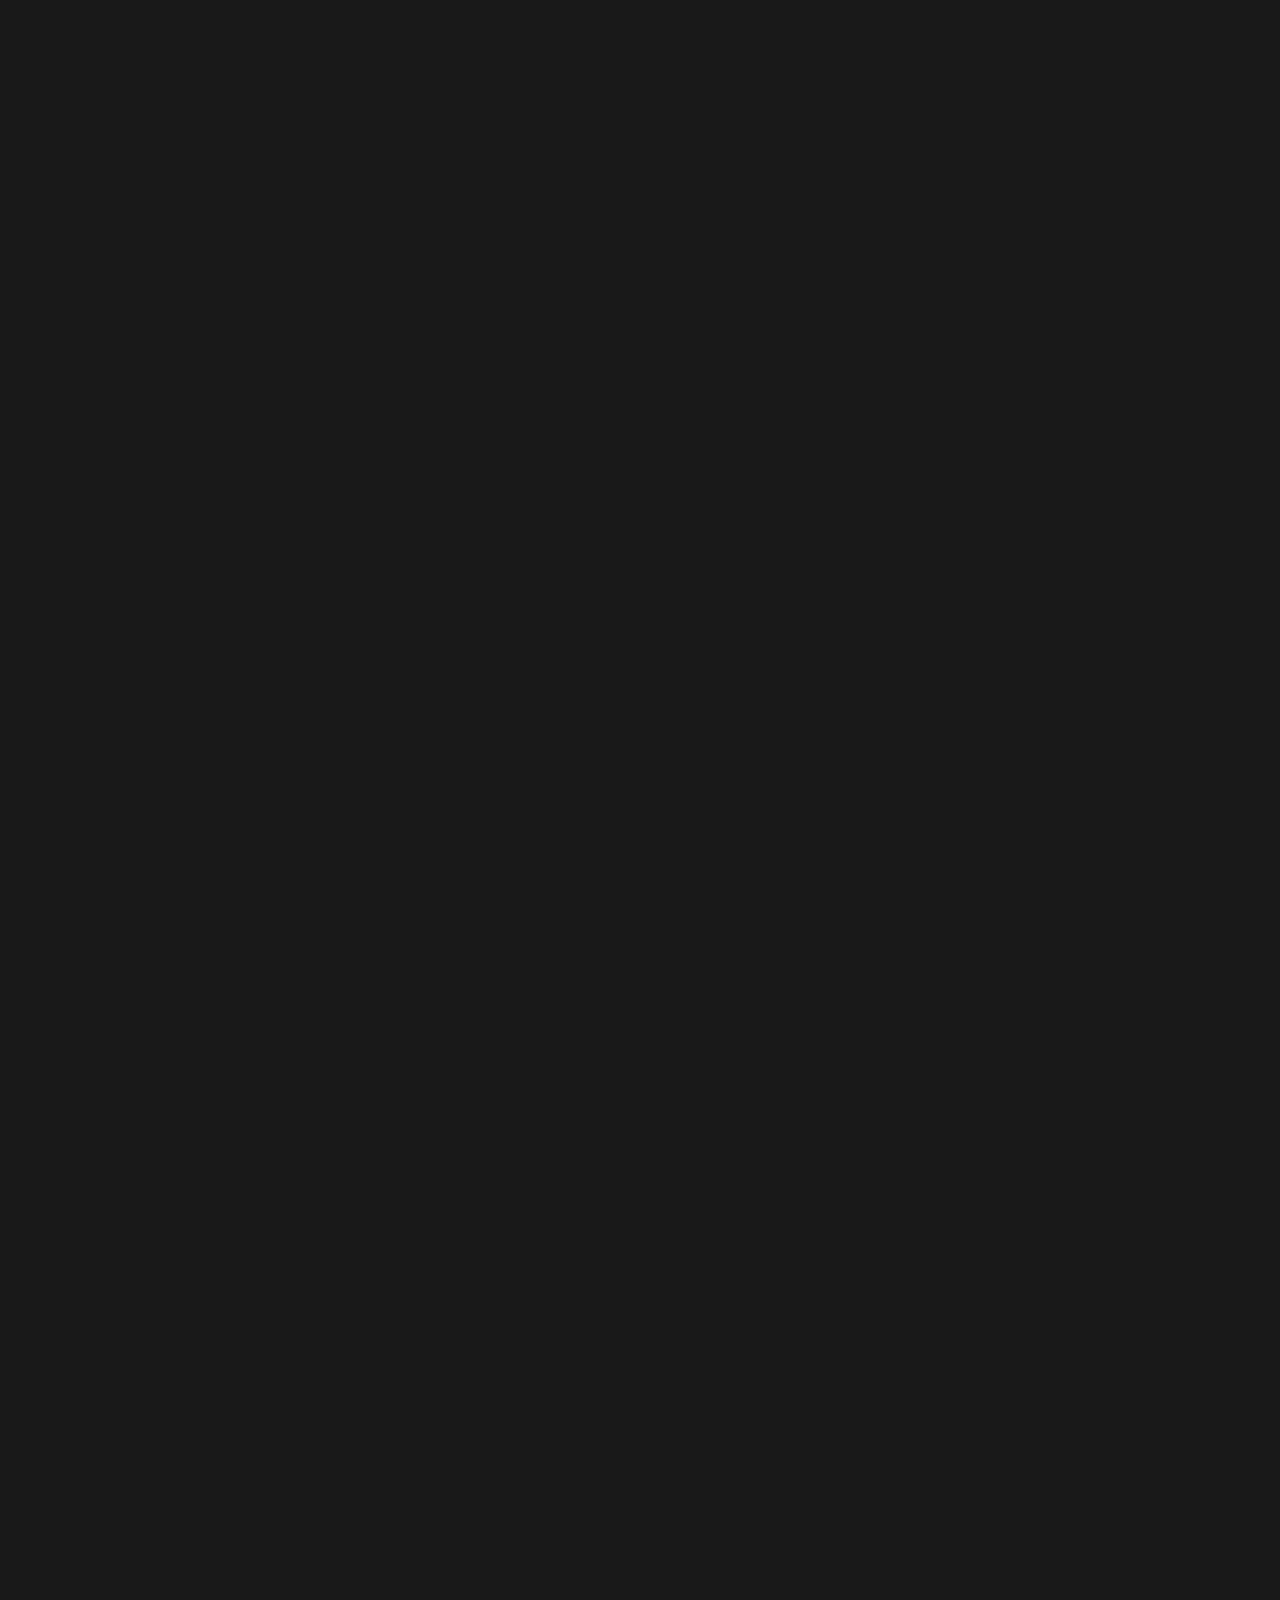
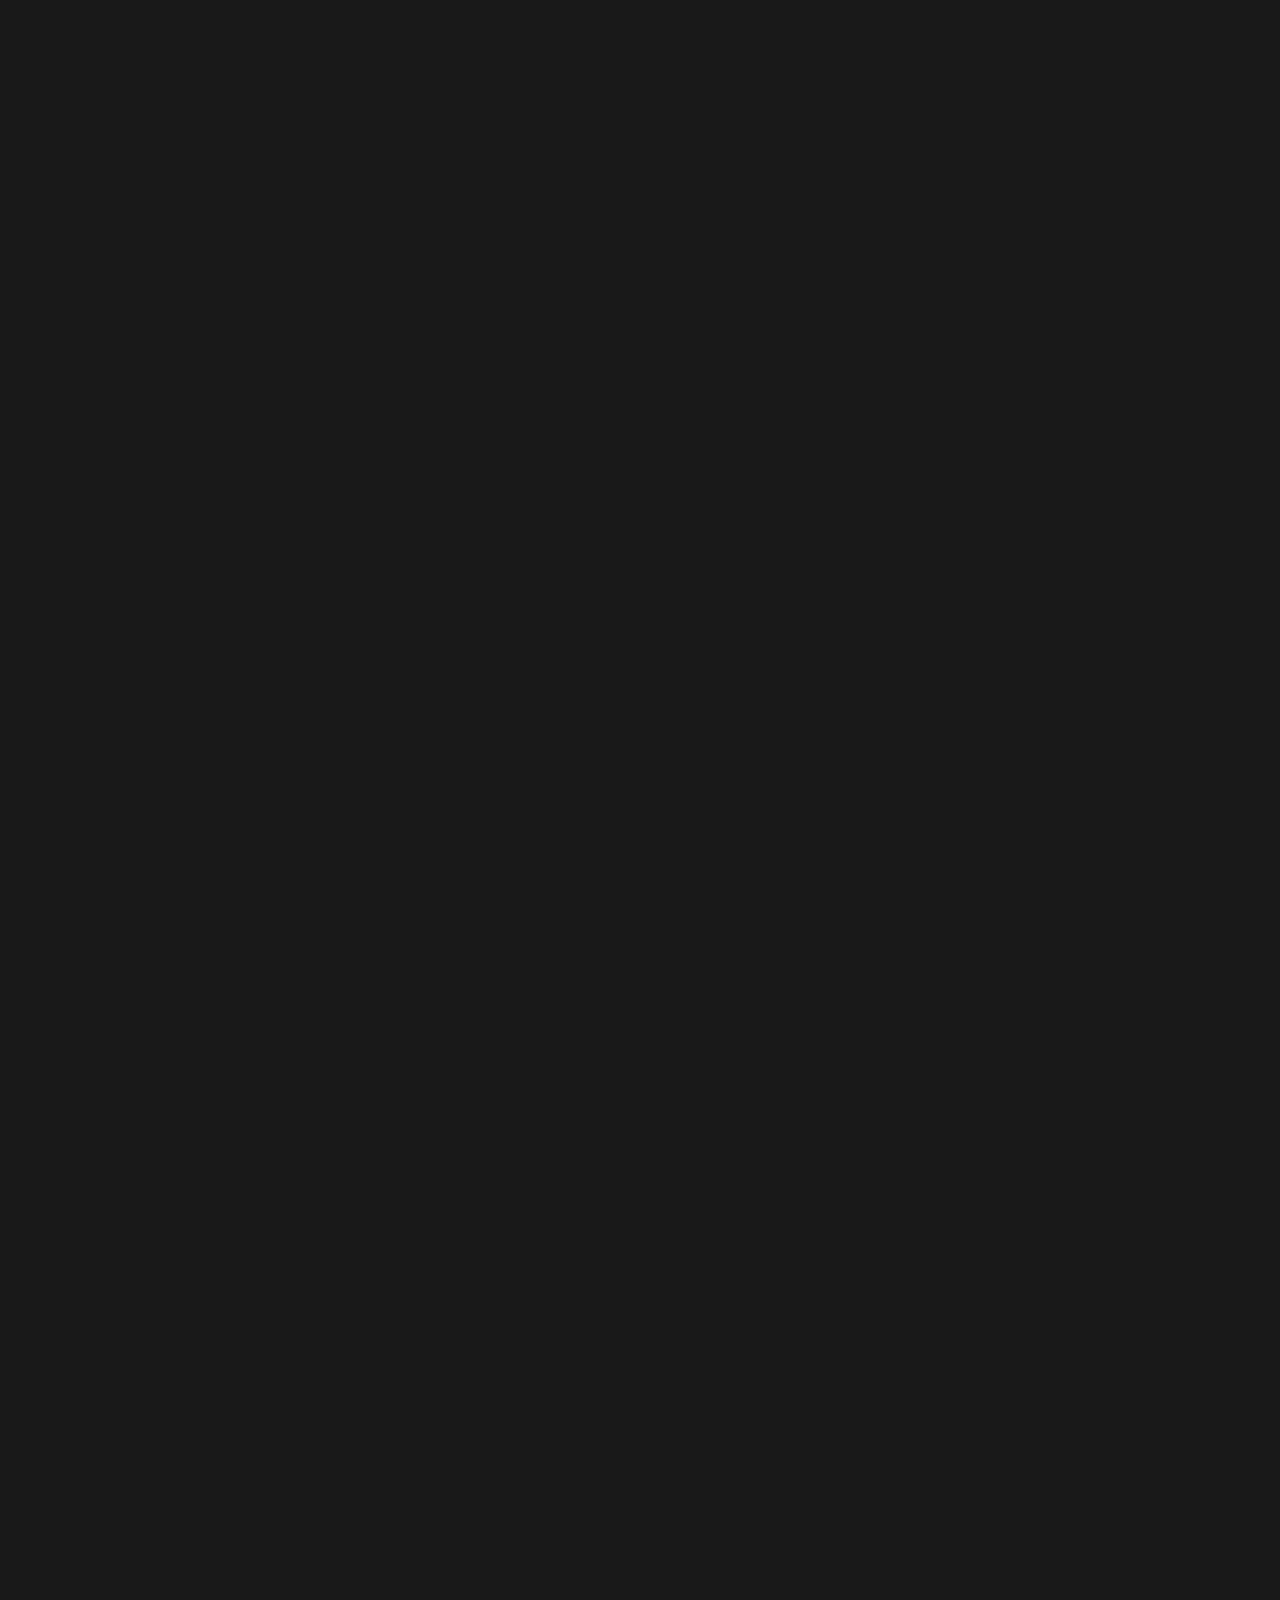
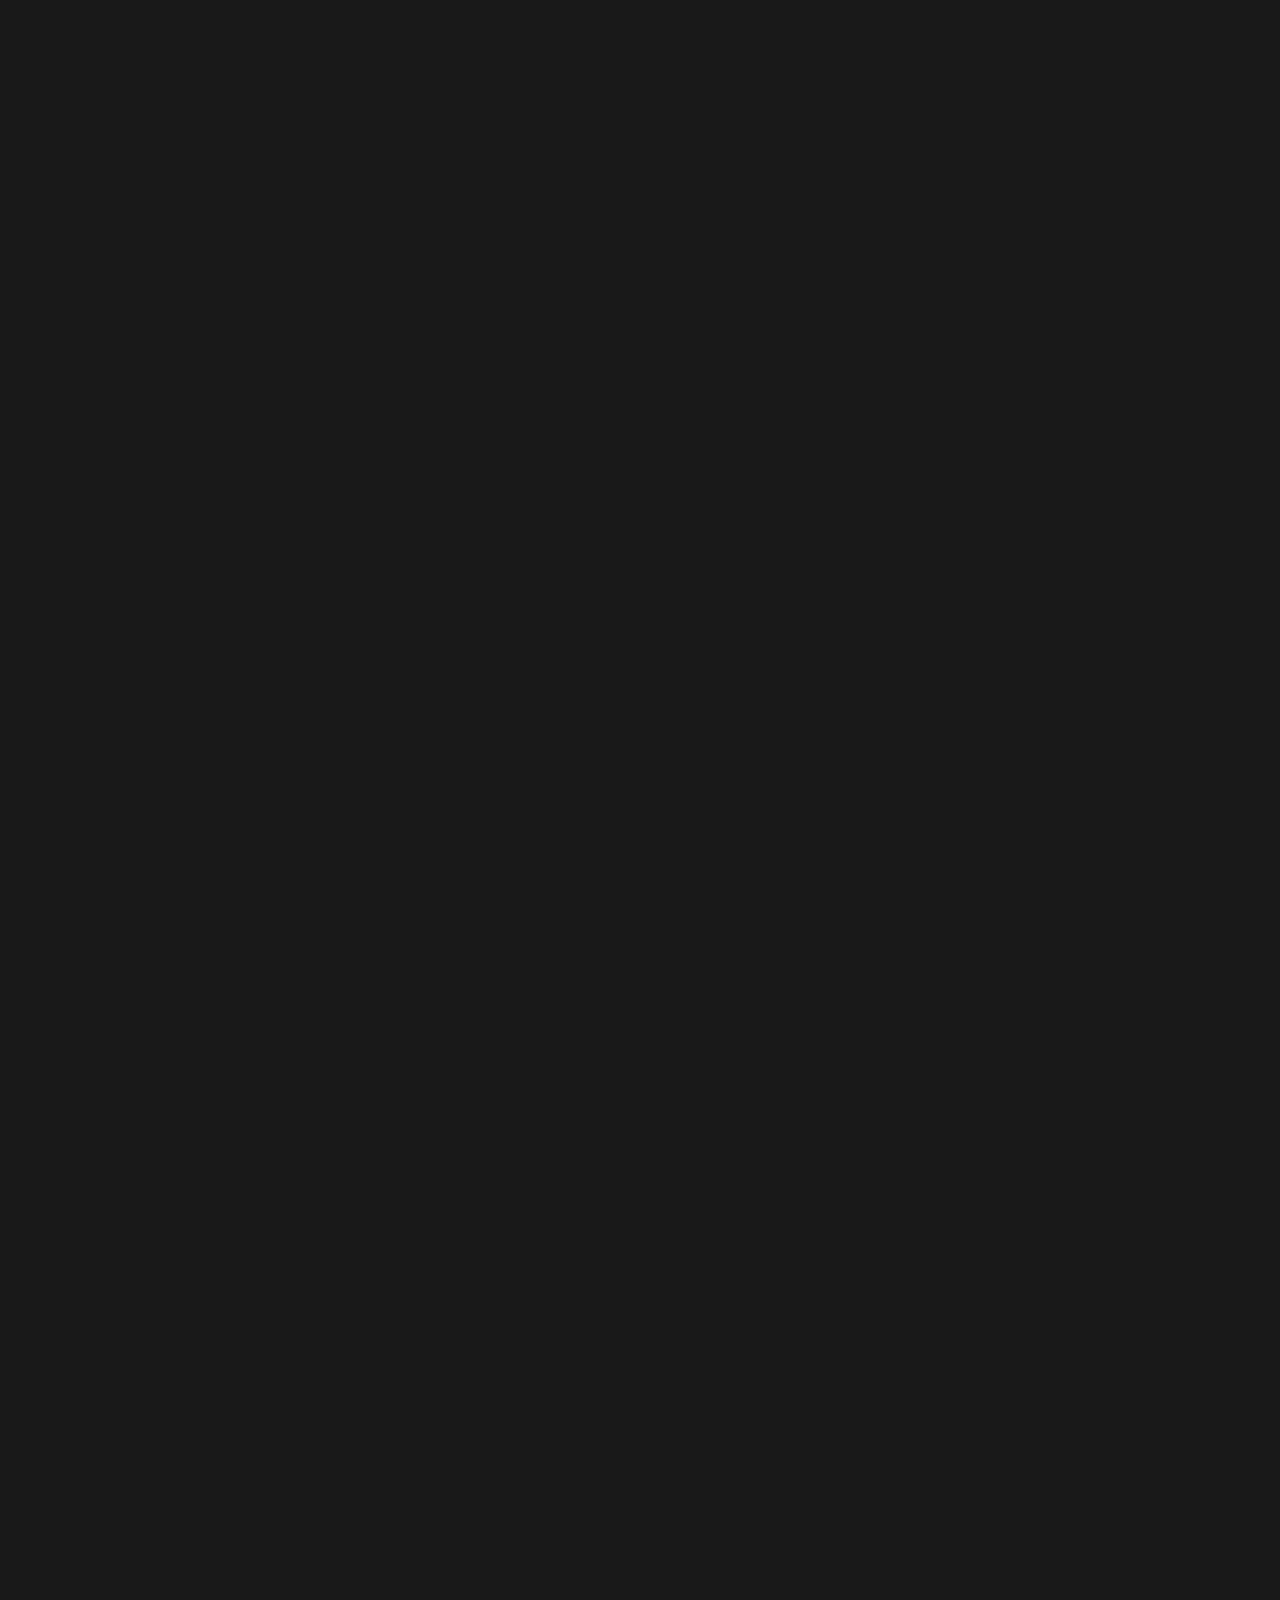
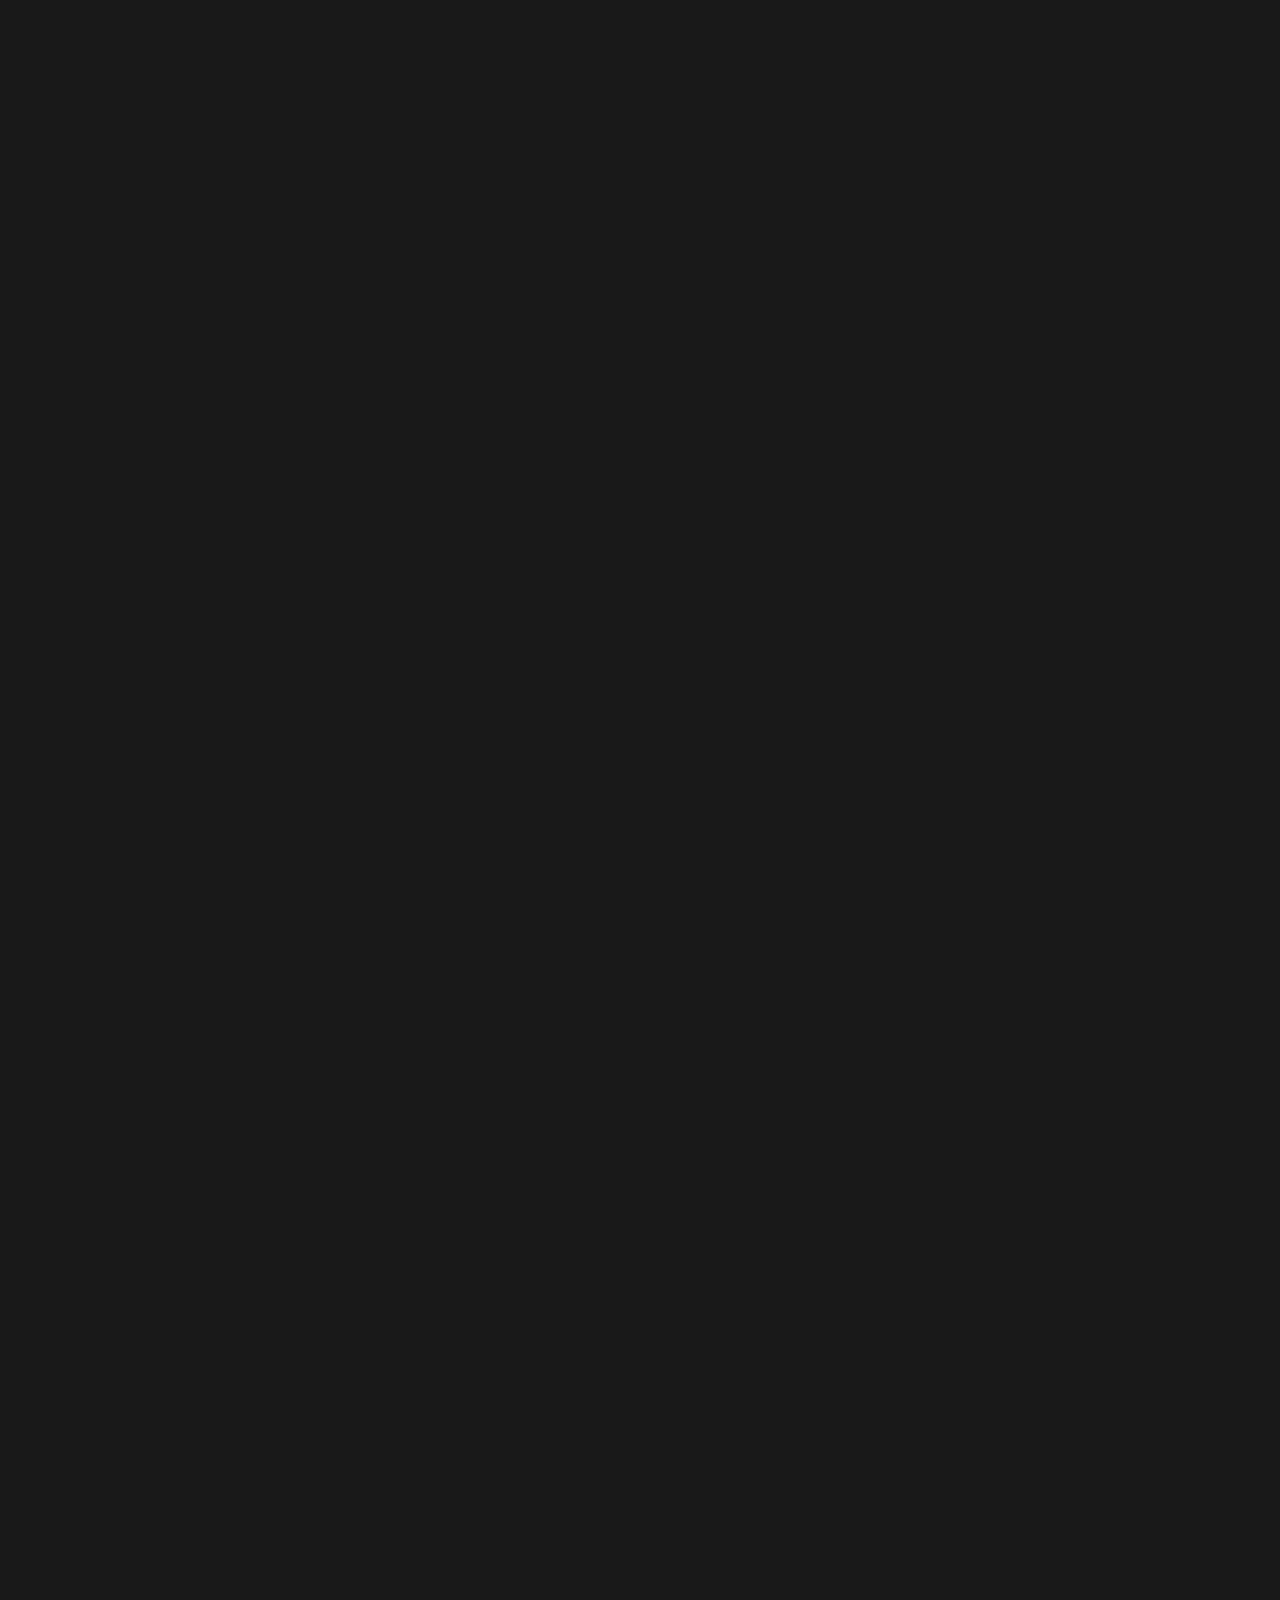
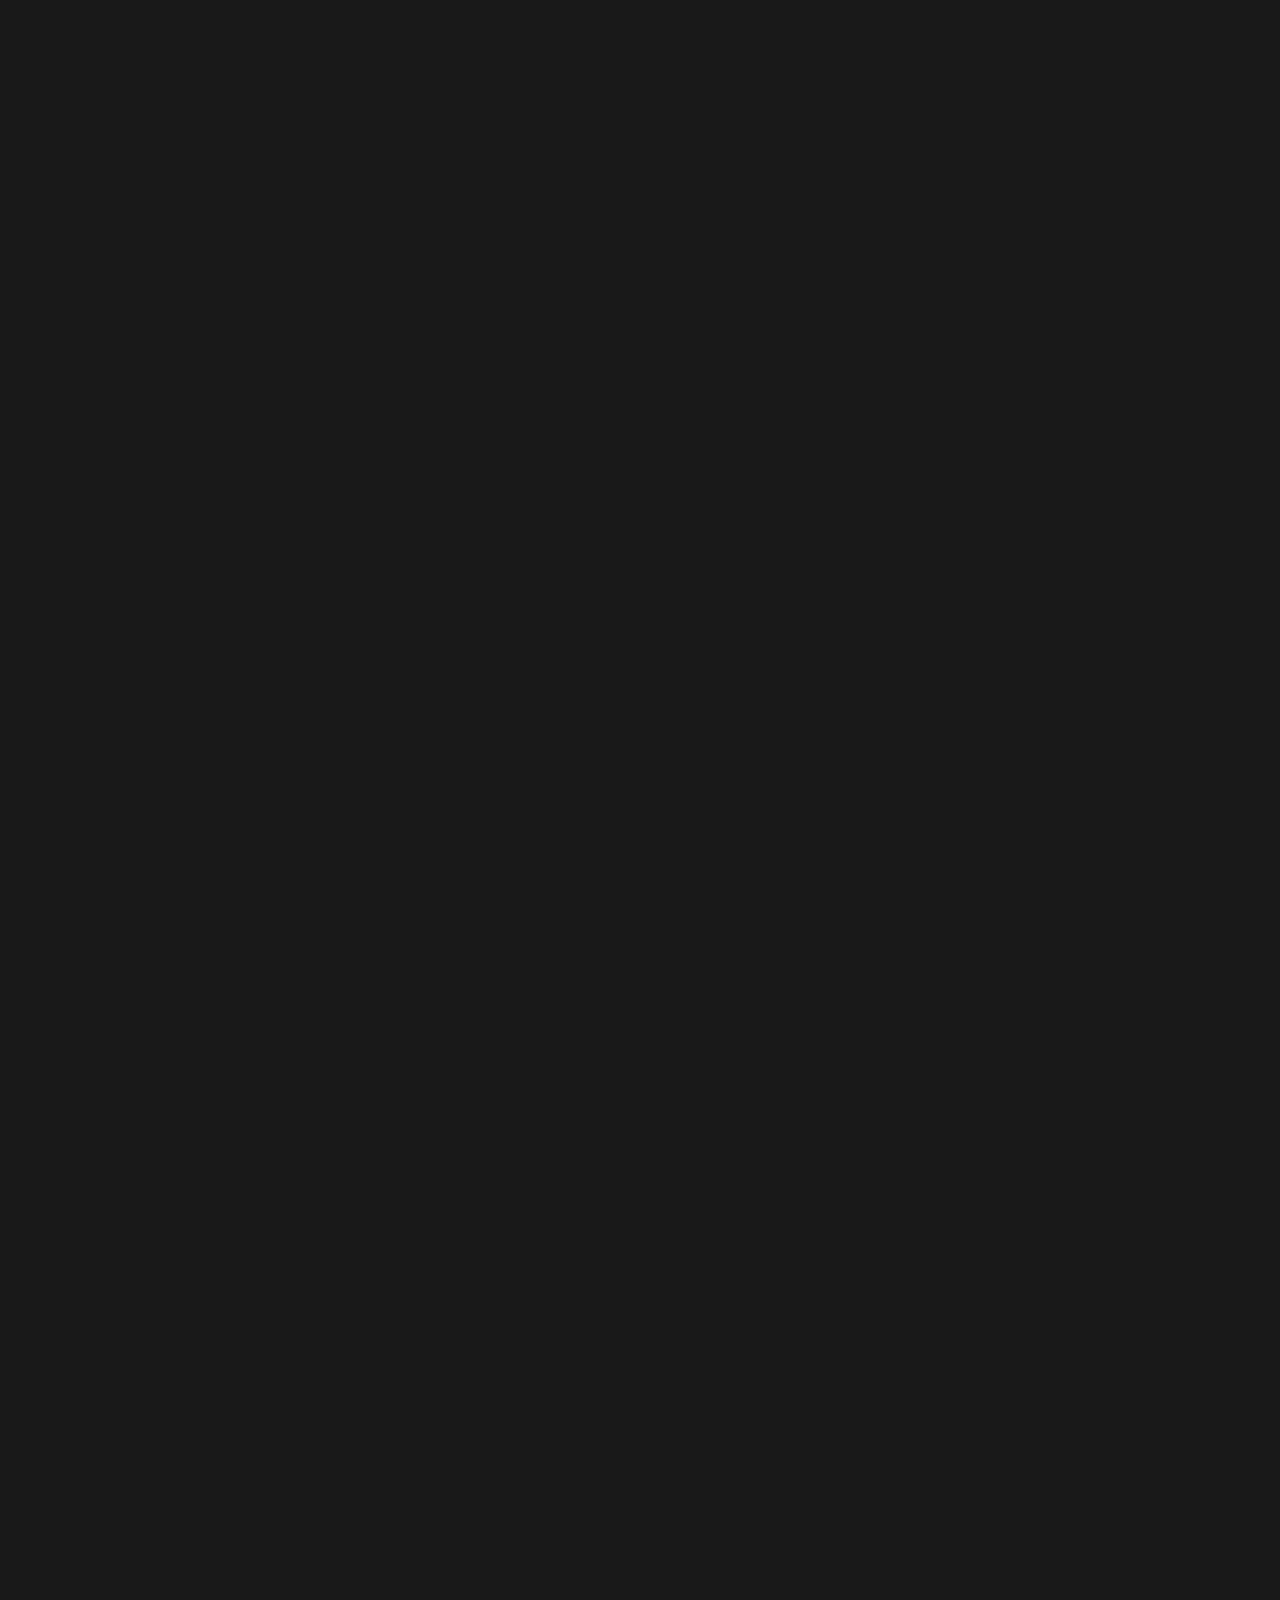
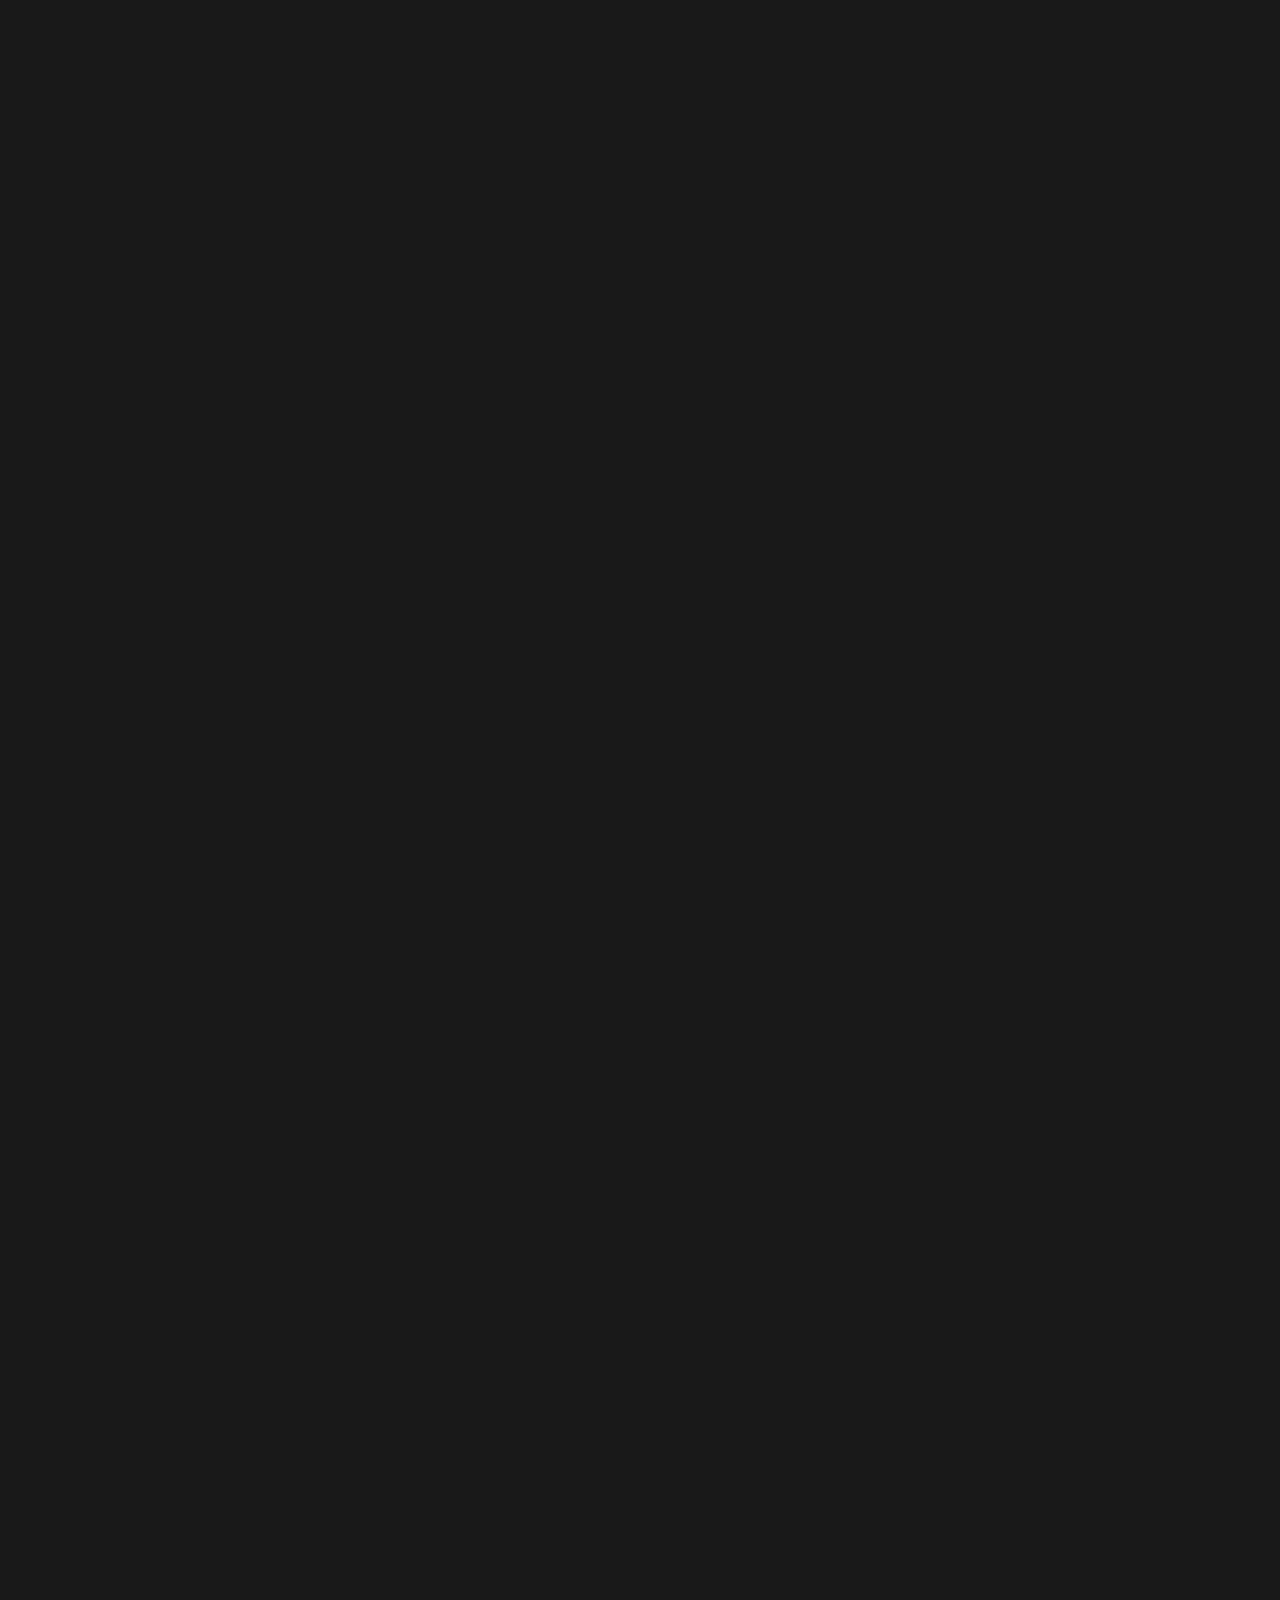
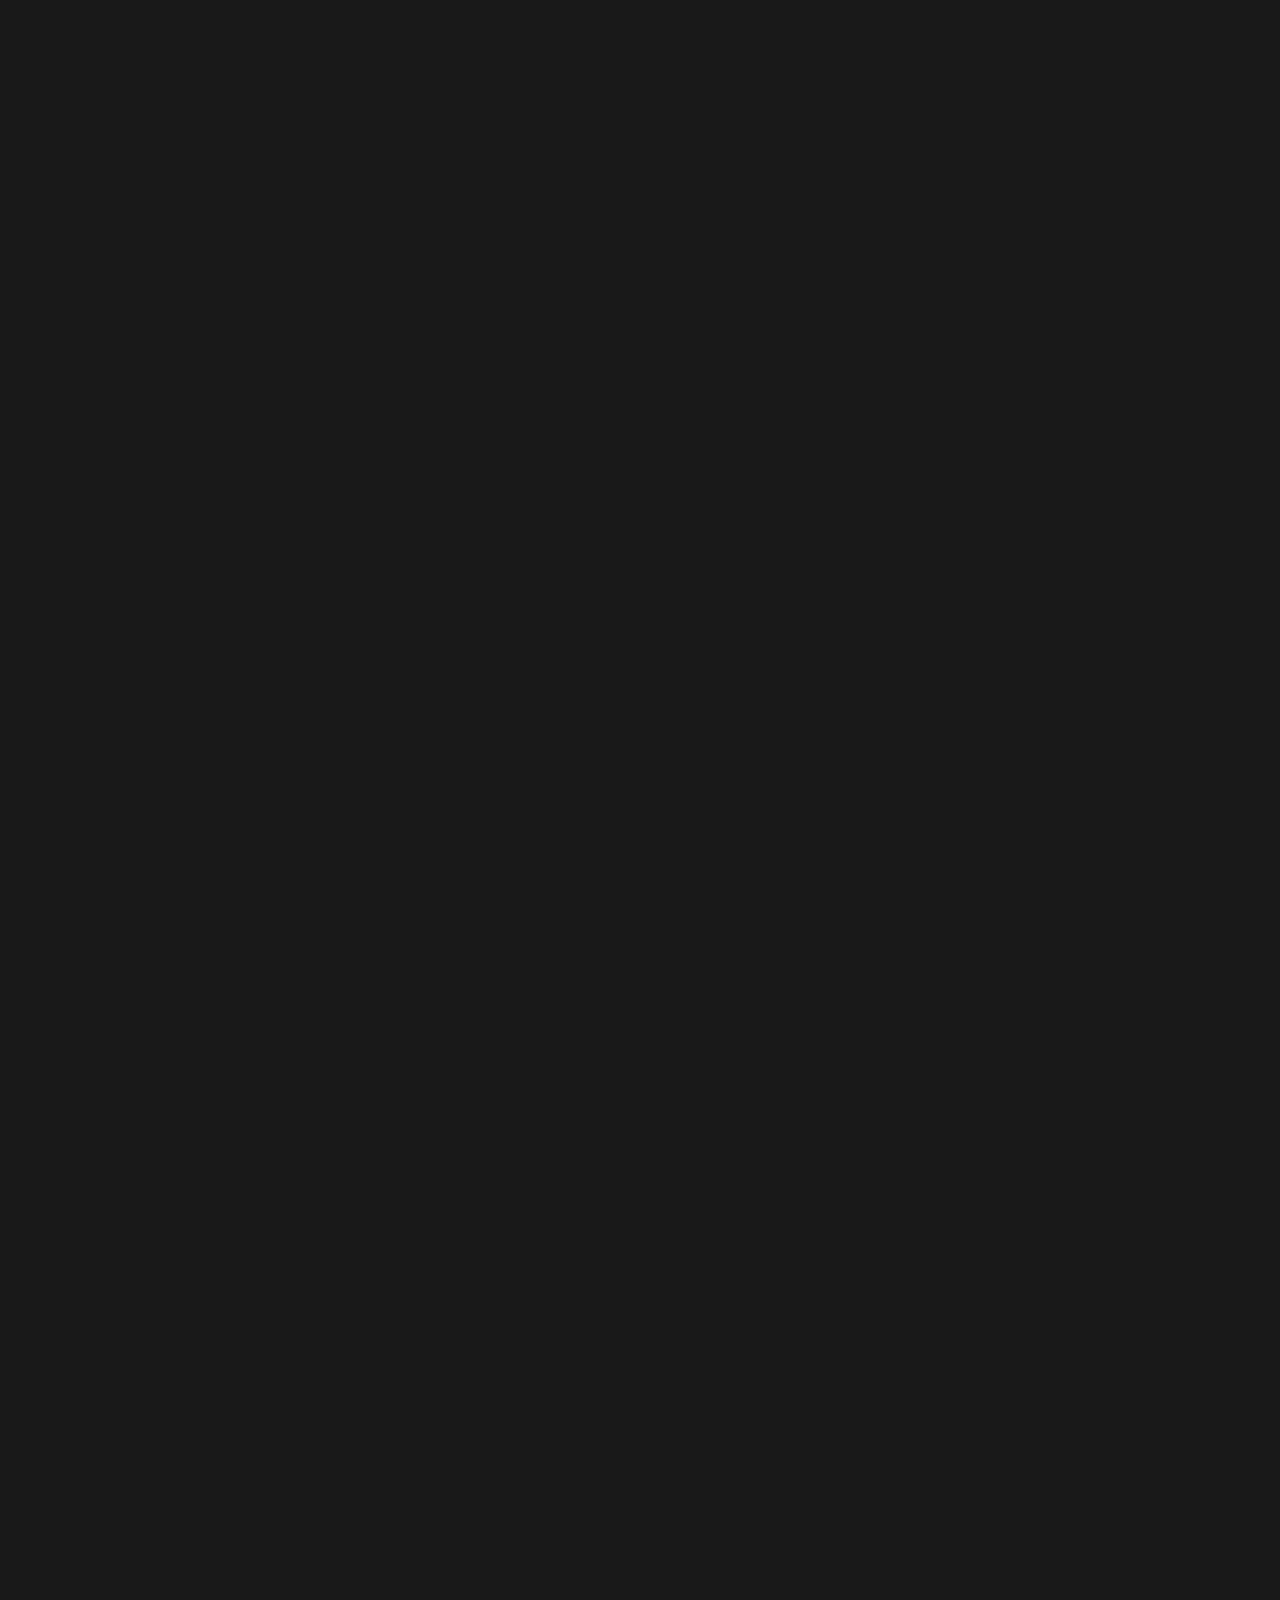
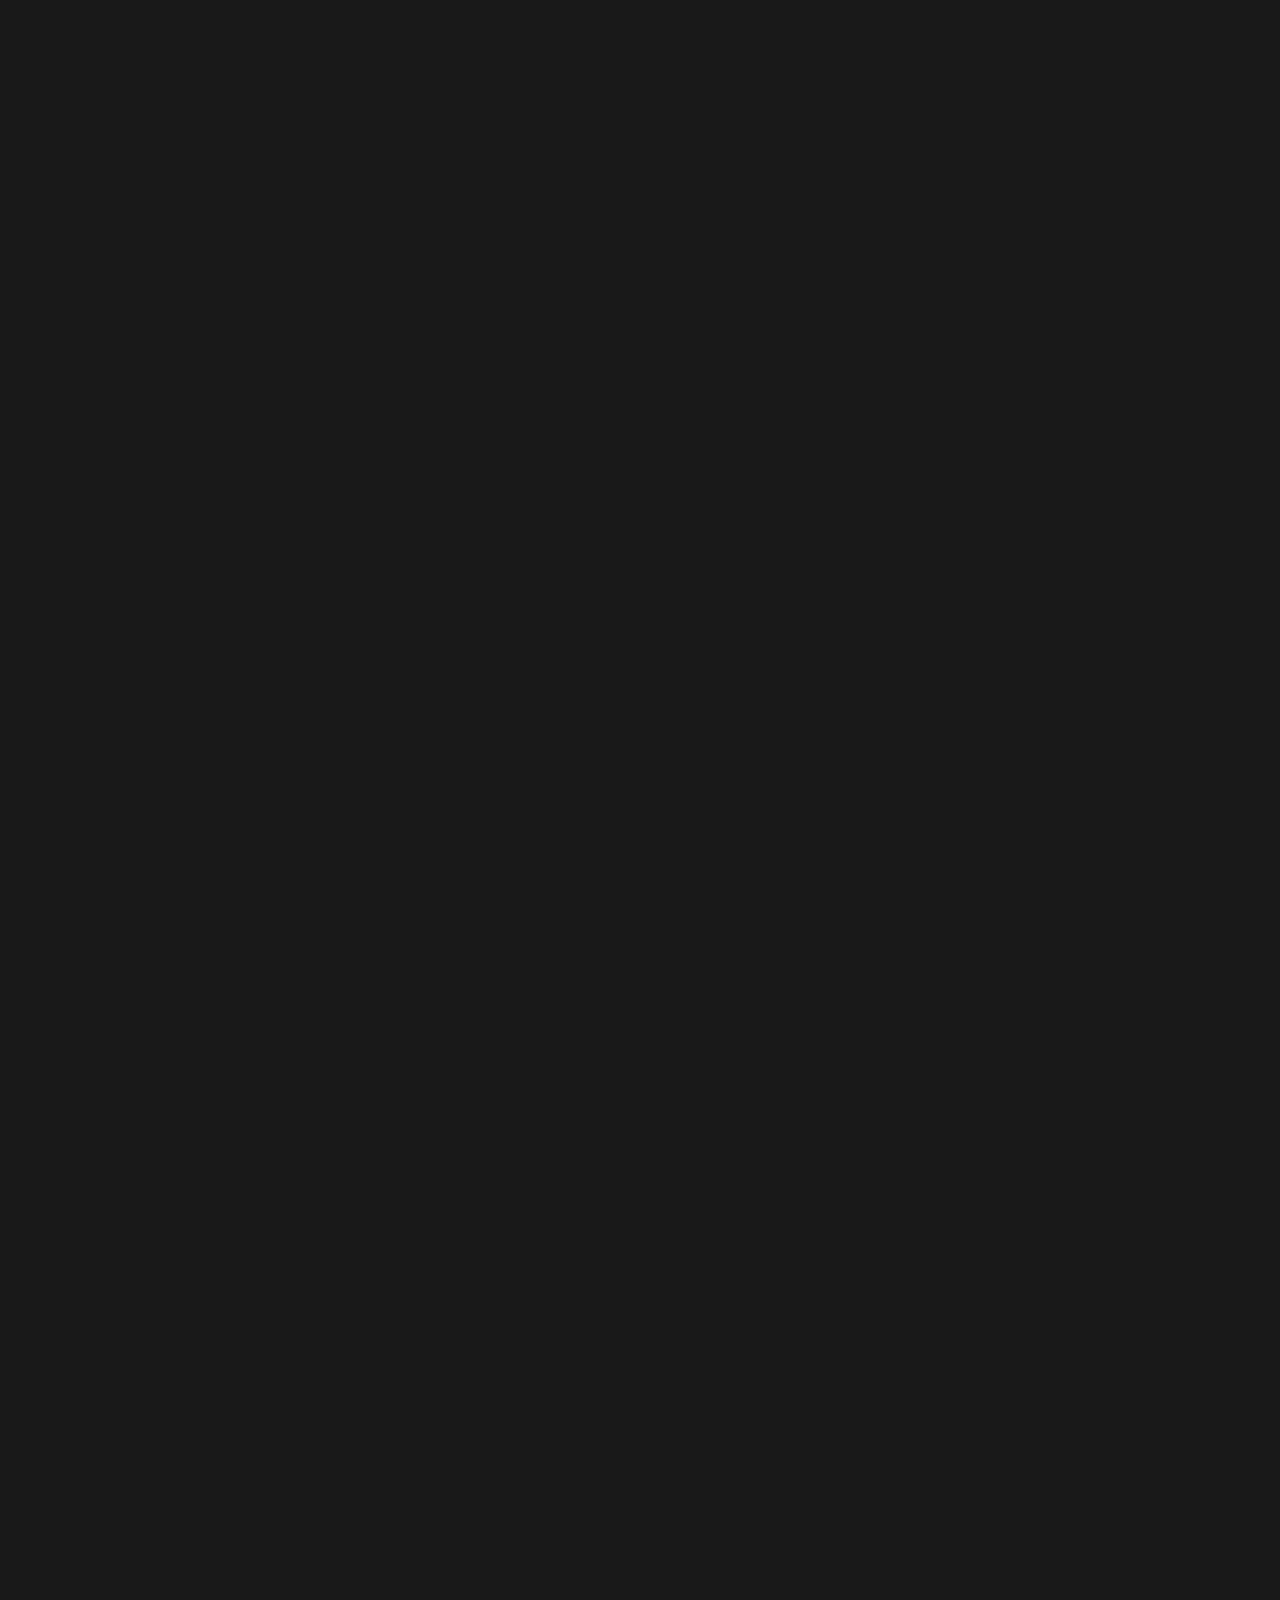
<file: revealjs/examples/scroll.html>
<!doctype html>
<html lang="en">

	<head>
		<meta charset="utf-8">

		<title>reveal.js - Scroll View</title>

		<meta name="viewport" content="width=device-width, initial-scale=1.0, maximum-scale=1.0, user-scalable=no">

		<link rel="stylesheet" href="../dist/reset.css">
		<link rel="stylesheet" href="../dist/reveal.css">
		<link rel="stylesheet" href="../dist/theme/black.css" id="theme">
    <link rel="stylesheet" href="../plugin/highlight/monokai.css">
	</head>

	<body>

		<div class="reveal">

			<div class="slides">

				<section><h1>Scroll View</h1></section>
				<section data-background="indigo">
					<h2>Scroll triggered fragments</h2>
					<ul>
						<li class="fragment fade-left">Step one</li>
						<li class="fragment fade-left">Step two</li>
						<li class="fragment fade-left">Step three</li>
					</ul>
				</section>
				<section data-background-color="#fff"><h2>Scrollbar inverts<br>based on slide bg</h2></section>
				<section data-auto-animate data-auto-animate-easing="cubic-bezier(0.770, 0.000, 0.175, 1.000)">
					<h2>Auto-Animate</h2>
					<p>Scroll triggered auto-animations 😍</p>
					<div class="r-hstack justify-center">
						<div data-id="box1" style="background: #999; width: 50px; height: 50px; margin: 10px; border-radius: 5px;"></div>
						<div data-id="box2" style="background: #999; width: 50px; height: 50px; margin: 10px; border-radius: 5px;"></div>
						<div data-id="box3" style="background: #999; width: 50px; height: 50px; margin: 10px; border-radius: 5px;"></div>
					</div>
				</section>
				<section data-auto-animate data-auto-animate-easing="cubic-bezier(0.770, 0.000, 0.175, 1.000)">
					<div class="r-hstack justify-center">
						<div data-id="box1" data-auto-animate-delay="0" style="background: cyan; width: 150px; height: 100px; margin: 10px;"></div>
						<div data-id="box2" data-auto-animate-delay="0.1" style="background: magenta; width: 150px; height: 100px; margin: 10px;"></div>
						<div data-id="box3" data-auto-animate-delay="0.2" style="background: yellow; width: 150px; height: 100px; margin: 10px;"></div>
					</div>
					<h2 style="margin-top: 20px;">Auto-Animate</h2>
				</section>
				<section data-auto-animate data-auto-animate-easing="cubic-bezier(0.770, 0.000, 0.175, 1.000)">
					<div class="r-stack">
						<div data-id="box1" style="background: cyan; width: 300px; height: 300px; border-radius: 200px;"></div>
						<div data-id="box2" style="background: magenta; width: 200px; height: 200px; border-radius: 200px;"></div>
						<div data-id="box3" style="background: yellow; width: 100px; height: 100px; border-radius: 200px;"></div>
					</div>
					<h2 style="margin-top: 20px;">Auto-Animate</h2>
				</section>
				<section data-background-gradient="linear-gradient(to bottom, #283b95, #17b2c3)" id="gradient-bg">
					<h2 data-id="code-title">Code highlights,<br />meet scroll triggers</h2>
					<pre data-id="code-animation"><code class="hljs javascript" data-trim data-line-numbers="|4,8-11|17|22-24"><script type="text/template">
						import React, { useState } from 'react';

						function Example() {
						  const [count, setCount] = useState(0);

						  return (
						    <div>
						      <p>You clicked {count} times</p>
						      <button onClick={() => setCount(count + 1)}>
						        Click me
						      </button>
						    </div>
						  );
						}

						function SecondExample() {
						  const [count, setCount] = useState(0);

						  return (
						    <div>
						      <p>You clicked {count} times</p>
						      <button onClick={() => setCount(count + 1)}>
						        Click me
						      </button>
						    </div>
						  );
						}
					</script></code></pre>
				</section>
				<section class="stack">
          <section data-background="https://static.slid.es/reveal/image-placeholder.png" id="image-bg">
            <h2>Image Backgrounds</h2>
          </section>
          <section data-background-video-muted data-background-video="https://static.slid.es/site/homepage/v1/homepage-video-editor.mp4,https://static.slid.es/site/homepage/v1/homepage-video-editor.webm">
            <div style="background-color: rgba(0, 0, 0, 0.9); color: #fff; padding: 20px;">
              <h2>Video background</h2>
            </div>
          </section>
        </section>
				<section><h2>The end</h2></section>

			</div>

		</div>

		<script src="../dist/reveal.js"></script>
		<script src="../plugin/notes/notes.js"></script>
		<script src="../plugin/markdown/markdown.js"></script>
		<script src="../plugin/highlight/highlight.js"></script>
		<script>
			Reveal.initialize({
				view: 'scroll',
				hash: true,

				plugins: [ RevealMarkdown, RevealHighlight, RevealNotes ]
			});
		</script>

	</body>
</html>
</file>
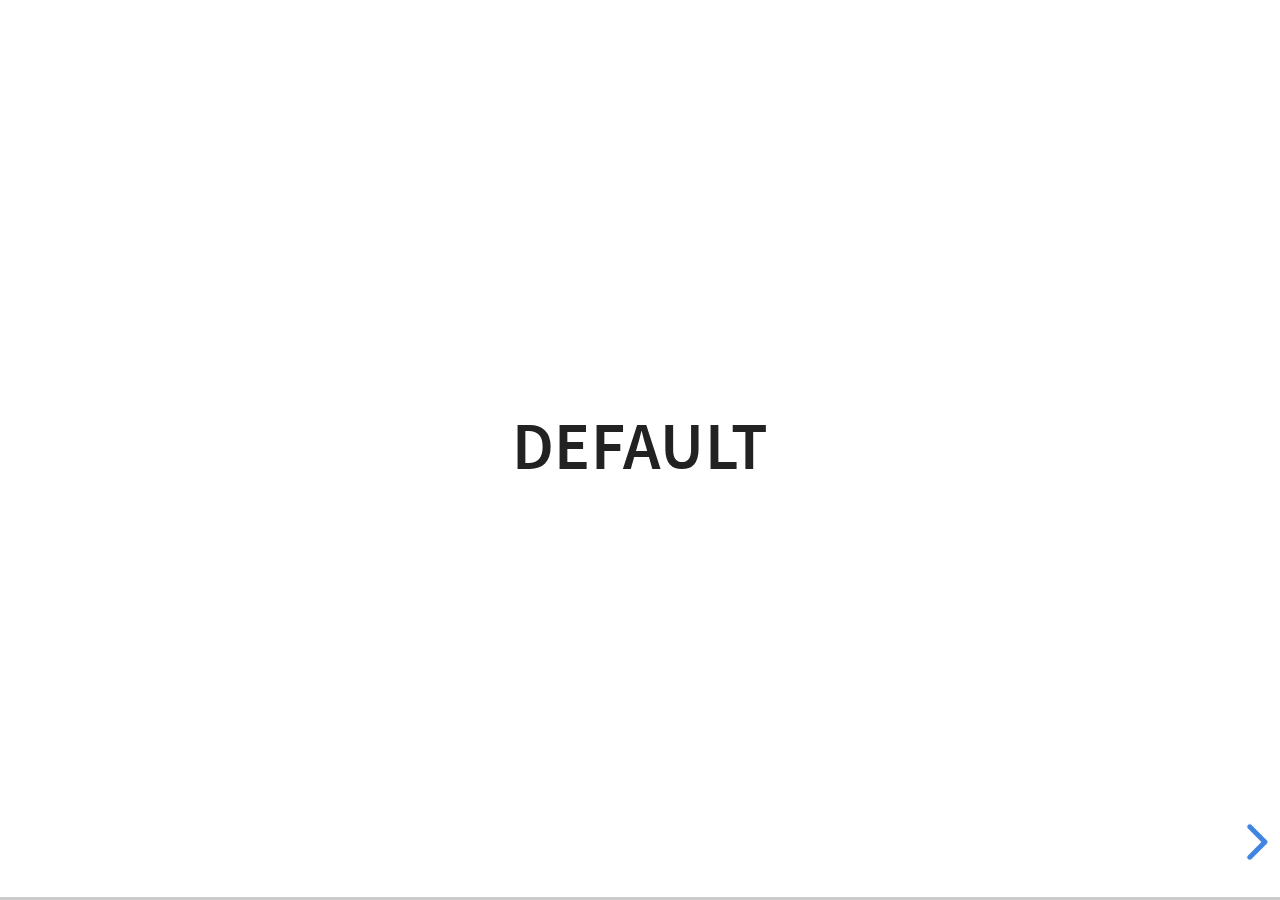
<file: revealjs/examples/transitions.html>
<!doctype html>
<html lang="en">

	<head>
		<meta charset="utf-8">

		<title>reveal.js - Slide Transitions</title>

		<link rel="stylesheet" href="../dist/reveal.css">
		<link rel="stylesheet" href="../dist/theme/white.css" id="theme">
		<style type="text/css" media="screen">
			.slides section.has-dark-background,
			.slides section.has-dark-background h3 {
				color: #fff;
			}
			.slides section.has-light-background,
			.slides section.has-light-background h3 {
				color: #222;
			}
		</style>
	</head>

	<body>

		<div class="reveal">

			<div class="slides">

				<section>
					<h3>Default</h3>
				</section>

				<section>
					<h3>Default</h3>
				</section>

				<section data-transition="zoom">
					<h3>data-transition: zoom</h3>
				</section>

				<section data-transition="zoom-in fade-out">
					<h3>data-transition: zoom-in fade-out</h3>
				</section>

				<section>
					<h3>Default</h3>
				</section>

				<section data-transition="convex">
					<h3>data-transition: convex</h3>
				</section>

				<section data-transition="convex-in concave-out">
					<h3>data-transition: convex-in concave-out</h3>
				</section>

				<section>
					<section data-transition="zoom">
						<h3>Default</h3>
					</section>
					<section data-transition="concave">
						<h3>data-transition: concave</h3>
					</section>
					<section data-transition="convex-in fade-out">
						<h3>data-transition: convex-in fade-out</h3>
					</section>
					<section>
						<h3>Default</h3>
					</section>
				</section>

				<section data-transition="none">
					<h3>data-transition: none</h3>
				</section>

				<section>
					<h3>Default</h3>
				</section>

			</div>

		</div>

		<script src="../dist/reveal.js"></script>
		<script>
			Reveal.initialize({
				center: true,
				history: true,

				// transition: 'slide',
				// transitionSpeed: 'slow',
				// backgroundTransition: 'slide'
			});
		</script>

	</body>
</html>
</file>
<file: revealjs/dist/reveal.css>
/**
 * reveal.js 5.2.0
 * https://revealjs.com
 * MIT licensed
 *
 * Copyright (C) 2011-2024 Hakim El Hattab, https://hakim.se
 */

.reveal .r-stretch,.reveal .stretch{max-width:none;max-height:none}.reveal pre.r-stretch code,.reveal pre.stretch code{height:100%;max-height:100%;box-sizing:border-box}.reveal .r-fit-text{display:inline-block;white-space:nowrap}.reveal .r-stack{display:grid;grid-template-rows:100%}.reveal .r-stack>*{grid-area:1/1;margin:auto}.reveal .r-hstack,.reveal .r-vstack{display:flex}.reveal .r-hstack img,.reveal .r-hstack video,.reveal .r-vstack img,.reveal .r-vstack video{min-width:0;min-height:0;object-fit:contain}.reveal .r-vstack{flex-direction:column;align-items:center;justify-content:center}.reveal .r-hstack{flex-direction:row;align-items:center;justify-content:center}.reveal .items-stretch{align-items:stretch}.reveal .items-start{align-items:flex-start}.reveal .items-center{align-items:center}.reveal .items-end{align-items:flex-end}.reveal .justify-between{justify-content:space-between}.reveal .justify-around{justify-content:space-around}.reveal .justify-start{justify-content:flex-start}.reveal .justify-center{justify-content:center}.reveal .justify-end{justify-content:flex-end}html.reveal-full-page{width:100%;height:100%;height:100vh;height:calc(var(--vh,1vh) * 100);height:100dvh;overflow:hidden}.reveal-viewport{height:100%;overflow:hidden;position:relative;line-height:1;margin:0;background-color:#fff;color:#000;--r-controls-spacing:12px;--r-overlay-header-height:40px;--r-overlay-margin:0px;--r-overlay-padding:6px;--r-overlay-gap:5px}@media screen and (max-width:1024px),(max-height:768px){.reveal-viewport{--r-overlay-header-height:26px}}.reveal-viewport:fullscreen{top:0!important;left:0!important;width:100%!important;height:100%!important;transform:none!important}.reveal .fragment{transition:all .2s ease}.reveal .fragment:not(.custom){opacity:0;visibility:hidden;will-change:opacity}.reveal .fragment.visible{opacity:1;visibility:inherit}.reveal .fragment.disabled{transition:none}.reveal .fragment.grow{opacity:1;visibility:inherit}.reveal .fragment.grow.visible{transform:scale(1.3)}.reveal .fragment.shrink{opacity:1;visibility:inherit}.reveal .fragment.shrink.visible{transform:scale(.7)}.reveal .fragment.zoom-in{transform:scale(.1)}.reveal .fragment.zoom-in.visible{transform:none}.reveal .fragment.fade-out{opacity:1;visibility:inherit}.reveal .fragment.fade-out.visible{opacity:0;visibility:hidden}.reveal .fragment.semi-fade-out{opacity:1;visibility:inherit}.reveal .fragment.semi-fade-out.visible{opacity:.5;visibility:inherit}.reveal .fragment.strike{opacity:1;visibility:inherit}.reveal .fragment.strike.visible{text-decoration:line-through}.reveal .fragment.fade-up{transform:translate(0,40px)}.reveal .fragment.fade-up.visible{transform:translate(0,0)}.reveal .fragment.fade-down{transform:translate(0,-40px)}.reveal .fragment.fade-down.visible{transform:translate(0,0)}.reveal .fragment.fade-right{transform:translate(-40px,0)}.reveal .fragment.fade-right.visible{transform:translate(0,0)}.reveal .fragment.fade-left{transform:translate(40px,0)}.reveal .fragment.fade-left.visible{transform:translate(0,0)}.reveal .fragment.current-visible,.reveal .fragment.fade-in-then-out{opacity:0;visibility:hidden}.reveal .fragment.current-visible.current-fragment,.reveal .fragment.fade-in-then-out.current-fragment{opacity:1;visibility:inherit}.reveal .fragment.fade-in-then-semi-out{opacity:0;visibility:hidden}.reveal .fragment.fade-in-then-semi-out.visible{opacity:.5;visibility:inherit}.reveal .fragment.fade-in-then-semi-out.current-fragment{opacity:1;visibility:inherit}.reveal .fragment.highlight-blue,.reveal .fragment.highlight-current-blue,.reveal .fragment.highlight-current-green,.reveal .fragment.highlight-current-red,.reveal .fragment.highlight-green,.reveal .fragment.highlight-red{opacity:1;visibility:inherit}.reveal .fragment.highlight-red.visible{color:#ff2c2d}.reveal .fragment.highlight-green.visible{color:#17ff2e}.reveal .fragment.highlight-blue.visible{color:#1b91ff}.reveal .fragment.highlight-current-red.current-fragment{color:#ff2c2d}.reveal .fragment.highlight-current-green.current-fragment{color:#17ff2e}.reveal .fragment.highlight-current-blue.current-fragment{color:#1b91ff}.reveal:after{content:"";font-style:italic}.reveal iframe{z-index:1}.reveal a{position:relative}@keyframes bounce-right{0%,10%,25%,40%,50%{transform:translateX(0)}20%{transform:translateX(10px)}30%{transform:translateX(-5px)}}@keyframes bounce-left{0%,10%,25%,40%,50%{transform:translateX(0)}20%{transform:translateX(-10px)}30%{transform:translateX(5px)}}@keyframes bounce-down{0%,10%,25%,40%,50%{transform:translateY(0)}20%{transform:translateY(10px)}30%{transform:translateY(-5px)}}.reveal .controls{display:none;position:absolute;top:auto;bottom:var(--r-controls-spacing);right:var(--r-controls-spacing);left:auto;z-index:11;color:#000;pointer-events:none;font-size:10px}.reveal .controls button{position:absolute;padding:0;background-color:transparent;border:0;outline:0;cursor:pointer;color:currentColor;transform:scale(.9999);transition:color .2s ease,opacity .2s ease,transform .2s ease;z-index:2;pointer-events:auto;font-size:inherit;visibility:hidden;opacity:0;-webkit-appearance:none;-webkit-tap-highlight-color:transparent}.reveal .controls .controls-arrow:after,.reveal .controls .controls-arrow:before{content:"";position:absolute;top:0;left:0;width:2.6em;height:.5em;border-radius:.25em;background-color:currentColor;transition:all .15s ease,background-color .8s ease;transform-origin:.2em 50%;will-change:transform}.reveal .controls .controls-arrow{position:relative;width:3.6em;height:3.6em}.reveal .controls .controls-arrow:before{transform:translateX(.5em) translateY(1.55em) rotate(45deg)}.reveal .controls .controls-arrow:after{transform:translateX(.5em) translateY(1.55em) rotate(-45deg)}.reveal .controls .controls-arrow:hover:before{transform:translateX(.5em) translateY(1.55em) rotate(40deg)}.reveal .controls .controls-arrow:hover:after{transform:translateX(.5em) translateY(1.55em) rotate(-40deg)}.reveal .controls .controls-arrow:active:before{transform:translateX(.5em) translateY(1.55em) rotate(36deg)}.reveal .controls .controls-arrow:active:after{transform:translateX(.5em) translateY(1.55em) rotate(-36deg)}.reveal .controls .navigate-left{right:6.4em;bottom:3.2em;transform:translateX(-10px)}.reveal .controls .navigate-left.highlight{animation:bounce-left 2s 50 both ease-out}.reveal .controls .navigate-right{right:0;bottom:3.2em;transform:translateX(10px)}.reveal .controls .navigate-right .controls-arrow{transform:rotate(180deg)}.reveal .controls .navigate-right.highlight{animation:bounce-right 2s 50 both ease-out}.reveal .controls .navigate-up{right:3.2em;bottom:6.4em;transform:translateY(-10px)}.reveal .controls .navigate-up .controls-arrow{transform:rotate(90deg)}.reveal .controls .navigate-down{right:3.2em;bottom:-1.4em;padding-bottom:1.4em;transform:translateY(10px)}.reveal .controls .navigate-down .controls-arrow{transform:rotate(-90deg)}.reveal .controls .navigate-down.highlight{animation:bounce-down 2s 50 both ease-out}.reveal .controls[data-controls-back-arrows=faded] .navigate-up.enabled{opacity:.3}.reveal .controls[data-controls-back-arrows=faded] .navigate-up.enabled:hover{opacity:1}.reveal .controls[data-controls-back-arrows=hidden] .navigate-up.enabled{opacity:0;visibility:hidden}.reveal .controls .enabled{visibility:visible;opacity:.9;cursor:pointer;transform:none}.reveal .controls .enabled.fragmented{opacity:.5}.reveal .controls .enabled.fragmented:hover,.reveal .controls .enabled:hover{opacity:1}.reveal:not(.rtl) .controls[data-controls-back-arrows=faded] .navigate-left.enabled{opacity:.3}.reveal:not(.rtl) .controls[data-controls-back-arrows=faded] .navigate-left.enabled:hover{opacity:1}.reveal:not(.rtl) .controls[data-controls-back-arrows=hidden] .navigate-left.enabled{opacity:0;visibility:hidden}.reveal.rtl .controls[data-controls-back-arrows=faded] .navigate-right.enabled{opacity:.3}.reveal.rtl .controls[data-controls-back-arrows=faded] .navigate-right.enabled:hover{opacity:1}.reveal.rtl .controls[data-controls-back-arrows=hidden] .navigate-right.enabled{opacity:0;visibility:hidden}.reveal[data-navigation-mode=linear].has-horizontal-slides .navigate-down,.reveal[data-navigation-mode=linear].has-horizontal-slides .navigate-up{display:none}.reveal:not(.has-vertical-slides) .controls .navigate-left,.reveal[data-navigation-mode=linear].has-horizontal-slides .navigate-left{bottom:1.4em;right:5.5em}.reveal:not(.has-vertical-slides) .controls .navigate-right,.reveal[data-navigation-mode=linear].has-horizontal-slides .navigate-right{bottom:1.4em;right:.5em}.reveal:not(.has-horizontal-slides) .controls .navigate-up{right:1.4em;bottom:5em}.reveal:not(.has-horizontal-slides) .controls .navigate-down{right:1.4em;bottom:.5em}.reveal.has-dark-background .controls{color:#fff}.reveal.has-light-background .controls{color:#000}.reveal.no-hover .controls .controls-arrow:active:before,.reveal.no-hover .controls .controls-arrow:hover:before{transform:translateX(.5em) translateY(1.55em) rotate(45deg)}.reveal.no-hover .controls .controls-arrow:active:after,.reveal.no-hover .controls .controls-arrow:hover:after{transform:translateX(.5em) translateY(1.55em) rotate(-45deg)}@media screen and (min-width:500px){.reveal-viewport{--r-controls-spacing:0.8em}.reveal .controls[data-controls-layout=edges]{top:0;right:0;bottom:0;left:0}.reveal .controls[data-controls-layout=edges] .navigate-down,.reveal .controls[data-controls-layout=edges] .navigate-left,.reveal .controls[data-controls-layout=edges] .navigate-right,.reveal .controls[data-controls-layout=edges] .navigate-up{bottom:auto;right:auto}.reveal .controls[data-controls-layout=edges] .navigate-left{top:50%;left:var(--r-controls-spacing);margin-top:-1.8em}.reveal .controls[data-controls-layout=edges] .navigate-right{top:50%;right:var(--r-controls-spacing);margin-top:-1.8em}.reveal .controls[data-controls-layout=edges] .navigate-up{top:var(--r-controls-spacing);left:50%;margin-left:-1.8em}.reveal .controls[data-controls-layout=edges] .navigate-down{bottom:calc(var(--r-controls-spacing) - 1.4em + .3em);left:50%;margin-left:-1.8em}}.reveal .progress{position:absolute;display:none;height:3px;width:100%;bottom:0;left:0;z-index:10;background-color:rgba(0,0,0,.2);color:#fff}.reveal .progress:after{content:"";display:block;position:absolute;height:10px;width:100%;top:-10px}.reveal .progress span{display:block;height:100%;width:100%;background-color:currentColor;transition:transform .8s cubic-bezier(.26,.86,.44,.985);transform-origin:0 0;transform:scaleX(0)}.reveal .slide-number{position:absolute;display:block;right:8px;bottom:8px;z-index:31;font-family:Helvetica,sans-serif;font-size:12px;line-height:1;color:#fff;background-color:rgba(0,0,0,.4);padding:5px}.reveal .slide-number a{color:currentColor}.reveal .slide-number-delimiter{margin:0 3px}.reveal{position:relative;width:100%;height:100%;overflow:hidden;touch-action:pinch-zoom}.reveal.embedded{touch-action:pan-y}.reveal.embedded.is-vertical-slide{touch-action:none}.reveal .slides{position:absolute;width:100%;height:100%;top:0;right:0;bottom:0;left:0;margin:auto;pointer-events:none;overflow:visible;z-index:1;text-align:center;perspective:600px;perspective-origin:50% 40%}.reveal .slides>section{perspective:600px}.reveal .slides>section,.reveal .slides>section>section{display:none;position:absolute;width:100%;pointer-events:auto;z-index:10;transform-style:flat;transition:transform-origin .8s cubic-bezier(.26,.86,.44,.985),transform .8s cubic-bezier(.26,.86,.44,.985),visibility .8s cubic-bezier(.26,.86,.44,.985),opacity .8s cubic-bezier(.26,.86,.44,.985)}.reveal[data-transition-speed=fast] .slides section{transition-duration:.4s}.reveal[data-transition-speed=slow] .slides section{transition-duration:1.2s}.reveal .slides section[data-transition-speed=fast]{transition-duration:.4s}.reveal .slides section[data-transition-speed=slow]{transition-duration:1.2s}.reveal .slides>section.stack{padding-top:0;padding-bottom:0;pointer-events:none;height:100%}.reveal .slides>section.present,.reveal .slides>section>section.present{display:block;z-index:11;opacity:1}.reveal .slides>section:empty,.reveal .slides>section>section:empty,.reveal .slides>section>section[data-background-interactive],.reveal .slides>section[data-background-interactive]{pointer-events:none}.reveal.center,.reveal.center .slides,.reveal.center .slides section{min-height:0!important}.reveal .slides>section:not(.present),.reveal .slides>section>section:not(.present){pointer-events:none}.reveal.overview .slides>section,.reveal.overview .slides>section>section{pointer-events:auto}.reveal .slides>section.future,.reveal .slides>section.future>section,.reveal .slides>section.past,.reveal .slides>section.past>section,.reveal .slides>section>section.future,.reveal .slides>section>section.past{opacity:0}.reveal .slides>section[data-transition=slide].past,.reveal .slides>section[data-transition~=slide-out].past,.reveal.slide .slides>section:not([data-transition]).past{transform:translate(-150%,0)}.reveal .slides>section[data-transition=slide].future,.reveal .slides>section[data-transition~=slide-in].future,.reveal.slide .slides>section:not([data-transition]).future{transform:translate(150%,0)}.reveal .slides>section>section[data-transition=slide].past,.reveal .slides>section>section[data-transition~=slide-out].past,.reveal.slide .slides>section>section:not([data-transition]).past{transform:translate(0,-150%)}.reveal .slides>section>section[data-transition=slide].future,.reveal .slides>section>section[data-transition~=slide-in].future,.reveal.slide .slides>section>section:not([data-transition]).future{transform:translate(0,150%)}.reveal .slides>section[data-transition=linear].past,.reveal .slides>section[data-transition~=linear-out].past,.reveal.linear .slides>section:not([data-transition]).past{transform:translate(-150%,0)}.reveal .slides>section[data-transition=linear].future,.reveal .slides>section[data-transition~=linear-in].future,.reveal.linear .slides>section:not([data-transition]).future{transform:translate(150%,0)}.reveal .slides>section>section[data-transition=linear].past,.reveal .slides>section>section[data-transition~=linear-out].past,.reveal.linear .slides>section>section:not([data-transition]).past{transform:translate(0,-150%)}.reveal .slides>section>section[data-transition=linear].future,.reveal .slides>section>section[data-transition~=linear-in].future,.reveal.linear .slides>section>section:not([data-transition]).future{transform:translate(0,150%)}.reveal .slides section[data-transition=default].stack,.reveal.default .slides section.stack{transform-style:preserve-3d}.reveal .slides>section[data-transition=default].past,.reveal .slides>section[data-transition~=default-out].past,.reveal.default .slides>section:not([data-transition]).past{transform:translate3d(-100%,0,0) rotateY(-90deg) translate3d(-100%,0,0)}.reveal .slides>section[data-transition=default].future,.reveal .slides>section[data-transition~=default-in].future,.reveal.default .slides>section:not([data-transition]).future{transform:translate3d(100%,0,0) rotateY(90deg) translate3d(100%,0,0)}.reveal .slides>section>section[data-transition=default].past,.reveal .slides>section>section[data-transition~=default-out].past,.reveal.default .slides>section>section:not([data-transition]).past{transform:translate3d(0,-300px,0) rotateX(70deg) translate3d(0,-300px,0)}.reveal .slides>section>section[data-transition=default].future,.reveal .slides>section>section[data-transition~=default-in].future,.reveal.default .slides>section>section:not([data-transition]).future{transform:translate3d(0,300px,0) rotateX(-70deg) translate3d(0,300px,0)}.reveal .slides section[data-transition=convex].stack,.reveal.convex .slides section.stack{transform-style:preserve-3d}.reveal .slides>section[data-transition=convex].past,.reveal .slides>section[data-transition~=convex-out].past,.reveal.convex .slides>section:not([data-transition]).past{transform:translate3d(-100%,0,0) rotateY(-90deg) translate3d(-100%,0,0)}.reveal .slides>section[data-transition=convex].future,.reveal .slides>section[data-transition~=convex-in].future,.reveal.convex .slides>section:not([data-transition]).future{transform:translate3d(100%,0,0) rotateY(90deg) translate3d(100%,0,0)}.reveal .slides>section>section[data-transition=convex].past,.reveal .slides>section>section[data-transition~=convex-out].past,.reveal.convex .slides>section>section:not([data-transition]).past{transform:translate3d(0,-300px,0) rotateX(70deg) translate3d(0,-300px,0)}.reveal .slides>section>section[data-transition=convex].future,.reveal .slides>section>section[data-transition~=convex-in].future,.reveal.convex .slides>section>section:not([data-transition]).future{transform:translate3d(0,300px,0) rotateX(-70deg) translate3d(0,300px,0)}.reveal .slides section[data-transition=concave].stack,.reveal.concave .slides section.stack{transform-style:preserve-3d}.reveal .slides>section[data-transition=concave].past,.reveal .slides>section[data-transition~=concave-out].past,.reveal.concave .slides>section:not([data-transition]).past{transform:translate3d(-100%,0,0) rotateY(90deg) translate3d(-100%,0,0)}.reveal .slides>section[data-transition=concave].future,.reveal .slides>section[data-transition~=concave-in].future,.reveal.concave .slides>section:not([data-transition]).future{transform:translate3d(100%,0,0) rotateY(-90deg) translate3d(100%,0,0)}.reveal .slides>section>section[data-transition=concave].past,.reveal .slides>section>section[data-transition~=concave-out].past,.reveal.concave .slides>section>section:not([data-transition]).past{transform:translate3d(0,-80%,0) rotateX(-70deg) translate3d(0,-80%,0)}.reveal .slides>section>section[data-transition=concave].future,.reveal .slides>section>section[data-transition~=concave-in].future,.reveal.concave .slides>section>section:not([data-transition]).future{transform:translate3d(0,80%,0) rotateX(70deg) translate3d(0,80%,0)}.reveal .slides section[data-transition=zoom],.reveal.zoom .slides section:not([data-transition]){transition-timing-function:ease}.reveal .slides>section[data-transition=zoom].past,.reveal .slides>section[data-transition~=zoom-out].past,.reveal.zoom .slides>section:not([data-transition]).past{visibility:hidden;transform:scale(16)}.reveal .slides>section[data-transition=zoom].future,.reveal .slides>section[data-transition~=zoom-in].future,.reveal.zoom .slides>section:not([data-transition]).future{visibility:hidden;transform:scale(.2)}.reveal .slides>section>section[data-transition=zoom].past,.reveal .slides>section>section[data-transition~=zoom-out].past,.reveal.zoom .slides>section>section:not([data-transition]).past{transform:scale(16)}.reveal .slides>section>section[data-transition=zoom].future,.reveal .slides>section>section[data-transition~=zoom-in].future,.reveal.zoom .slides>section>section:not([data-transition]).future{transform:scale(.2)}.reveal.cube .slides{perspective:1300px}.reveal.cube .slides section{padding:30px;min-height:700px;backface-visibility:hidden;box-sizing:border-box;transform-style:preserve-3d}.reveal.center.cube .slides section{min-height:0}.reveal.cube .slides section:not(.stack):before{content:"";position:absolute;display:block;width:100%;height:100%;left:0;top:0;background:rgba(0,0,0,.1);border-radius:4px;transform:translateZ(-20px)}.reveal.cube .slides section:not(.stack):after{content:"";position:absolute;display:block;width:90%;height:30px;left:5%;bottom:0;background:0 0;z-index:1;border-radius:4px;box-shadow:0 95px 25px rgba(0,0,0,.2);transform:translateZ(-90px) rotateX(65deg)}.reveal.cube .slides>section.stack{padding:0;background:0 0}.reveal.cube .slides>section.past{transform-origin:100% 0;transform:translate3d(-100%,0,0) rotateY(-90deg)}.reveal.cube .slides>section.future{transform-origin:0 0;transform:translate3d(100%,0,0) rotateY(90deg)}.reveal.cube .slides>section>section.past{transform-origin:0 100%;transform:translate3d(0,-100%,0) rotateX(90deg)}.reveal.cube .slides>section>section.future{transform-origin:0 0;transform:translate3d(0,100%,0) rotateX(-90deg)}.reveal.page .slides{perspective-origin:0 50%;perspective:3000px}.reveal.page .slides section{padding:30px;min-height:700px;box-sizing:border-box;transform-style:preserve-3d}.reveal.page .slides section.past{z-index:12}.reveal.page .slides section:not(.stack):before{content:"";position:absolute;display:block;width:100%;height:100%;left:0;top:0;background:rgba(0,0,0,.1);transform:translateZ(-20px)}.reveal.page .slides section:not(.stack):after{content:"";position:absolute;display:block;width:90%;height:30px;left:5%;bottom:0;background:0 0;z-index:1;border-radius:4px;box-shadow:0 95px 25px rgba(0,0,0,.2);transform:translateZ(-90px) rotateX(65deg)}.reveal.page .slides>section.stack{padding:0;background:0 0}.reveal.page .slides>section.past{transform-origin:0 0;transform:translate3d(-40%,0,0) rotateY(-80deg)}.reveal.page .slides>section.future{transform-origin:100% 0;transform:translate3d(0,0,0)}.reveal.page .slides>section>section.past{transform-origin:0 0;transform:translate3d(0,-40%,0) rotateX(80deg)}.reveal.page .slides>section>section.future{transform-origin:0 100%;transform:translate3d(0,0,0)}.reveal .slides section[data-transition=fade],.reveal.fade .slides section:not([data-transition]),.reveal.fade .slides>section>section:not([data-transition]){transform:none;transition:opacity .5s}.reveal.fade.overview .slides section,.reveal.fade.overview .slides>section>section{transition:none}.reveal .slides section[data-transition=none],.reveal.none .slides section:not([data-transition]){transform:none;transition:none}.reveal .pause-overlay{position:absolute;top:0;left:0;width:100%;height:100%;background:#000;visibility:hidden;opacity:0;z-index:100;transition:all 1s ease}.reveal .pause-overlay .resume-button{position:absolute;bottom:20px;right:20px;color:#ccc;border-radius:2px;padding:6px 14px;border:2px solid #ccc;font-size:16px;background:0 0;cursor:pointer}.reveal .pause-overlay .resume-button:hover{color:#fff;border-color:#fff}.reveal.paused .pause-overlay{visibility:visible;opacity:1}.reveal .no-transition,.reveal .no-transition *,.reveal .slides.disable-slide-transitions section{transition:none!important}.reveal .slides.disable-slide-transitions section{transform:none!important}.reveal .backgrounds{position:absolute;width:100%;height:100%;top:0;left:0;perspective:600px}.reveal .slide-background{display:none;position:absolute;width:100%;height:100%;opacity:0;visibility:hidden;overflow:hidden;background-color:rgba(0,0,0,0);transition:all .8s cubic-bezier(.26,.86,.44,.985)}.reveal .slide-background-content{position:absolute;width:100%;height:100%;background-position:50% 50%;background-repeat:no-repeat;background-size:cover}.reveal .slide-background.stack{display:block}.reveal .slide-background.present{opacity:1;visibility:visible;z-index:2}.print-pdf .reveal .slide-background{opacity:1!important;visibility:visible!important}.reveal .slide-background video{position:absolute;width:100%;height:100%;max-width:none;max-height:none;top:0;left:0;object-fit:cover}.reveal .slide-background[data-background-size=contain] video{object-fit:contain}.reveal>.backgrounds .slide-background[data-background-transition=none],.reveal[data-background-transition=none]>.backgrounds .slide-background:not([data-background-transition]){transition:none}.reveal>.backgrounds .slide-background[data-background-transition=slide],.reveal[data-background-transition=slide]>.backgrounds .slide-background:not([data-background-transition]){opacity:1}.reveal>.backgrounds .slide-background.past[data-background-transition=slide],.reveal[data-background-transition=slide]>.backgrounds .slide-background.past:not([data-background-transition]){transform:translate(-100%,0)}.reveal>.backgrounds .slide-background.future[data-background-transition=slide],.reveal[data-background-transition=slide]>.backgrounds .slide-background.future:not([data-background-transition]){transform:translate(100%,0)}.reveal>.backgrounds .slide-background>.slide-background.past[data-background-transition=slide],.reveal[data-background-transition=slide]>.backgrounds .slide-background>.slide-background.past:not([data-background-transition]){transform:translate(0,-100%)}.reveal>.backgrounds .slide-background>.slide-background.future[data-background-transition=slide],.reveal[data-background-transition=slide]>.backgrounds .slide-background>.slide-background.future:not([data-background-transition]){transform:translate(0,100%)}.reveal>.backgrounds .slide-background.past[data-background-transition=convex],.reveal[data-background-transition=convex]>.backgrounds .slide-background.past:not([data-background-transition]){opacity:0;transform:translate3d(-100%,0,0) rotateY(-90deg) translate3d(-100%,0,0)}.reveal>.backgrounds .slide-background.future[data-background-transition=convex],.reveal[data-background-transition=convex]>.backgrounds .slide-background.future:not([data-background-transition]){opacity:0;transform:translate3d(100%,0,0) rotateY(90deg) translate3d(100%,0,0)}.reveal>.backgrounds .slide-background>.slide-background.past[data-background-transition=convex],.reveal[data-background-transition=convex]>.backgrounds .slide-background>.slide-background.past:not([data-background-transition]){opacity:0;transform:translate3d(0,-100%,0) rotateX(90deg) translate3d(0,-100%,0)}.reveal>.backgrounds .slide-background>.slide-background.future[data-background-transition=convex],.reveal[data-background-transition=convex]>.backgrounds .slide-background>.slide-background.future:not([data-background-transition]){opacity:0;transform:translate3d(0,100%,0) rotateX(-90deg) translate3d(0,100%,0)}.reveal>.backgrounds .slide-background.past[data-background-transition=concave],.reveal[data-background-transition=concave]>.backgrounds .slide-background.past:not([data-background-transition]){opacity:0;transform:translate3d(-100%,0,0) rotateY(90deg) translate3d(-100%,0,0)}.reveal>.backgrounds .slide-background.future[data-background-transition=concave],.reveal[data-background-transition=concave]>.backgrounds .slide-background.future:not([data-background-transition]){opacity:0;transform:translate3d(100%,0,0) rotateY(-90deg) translate3d(100%,0,0)}.reveal>.backgrounds .slide-background>.slide-background.past[data-background-transition=concave],.reveal[data-background-transition=concave]>.backgrounds .slide-background>.slide-background.past:not([data-background-transition]){opacity:0;transform:translate3d(0,-100%,0) rotateX(-90deg) translate3d(0,-100%,0)}.reveal>.backgrounds .slide-background>.slide-background.future[data-background-transition=concave],.reveal[data-background-transition=concave]>.backgrounds .slide-background>.slide-background.future:not([data-background-transition]){opacity:0;transform:translate3d(0,100%,0) rotateX(90deg) translate3d(0,100%,0)}.reveal>.backgrounds .slide-background[data-background-transition=zoom],.reveal[data-background-transition=zoom]>.backgrounds .slide-background:not([data-background-transition]){transition-timing-function:ease}.reveal>.backgrounds .slide-background.past[data-background-transition=zoom],.reveal[data-background-transition=zoom]>.backgrounds .slide-background.past:not([data-background-transition]){opacity:0;visibility:hidden;transform:scale(16)}.reveal>.backgrounds .slide-background.future[data-background-transition=zoom],.reveal[data-background-transition=zoom]>.backgrounds .slide-background.future:not([data-background-transition]){opacity:0;visibility:hidden;transform:scale(.2)}.reveal>.backgrounds .slide-background>.slide-background.past[data-background-transition=zoom],.reveal[data-background-transition=zoom]>.backgrounds .slide-background>.slide-background.past:not([data-background-transition]){opacity:0;visibility:hidden;transform:scale(16)}.reveal>.backgrounds .slide-background>.slide-background.future[data-background-transition=zoom],.reveal[data-background-transition=zoom]>.backgrounds .slide-background>.slide-background.future:not([data-background-transition]){opacity:0;visibility:hidden;transform:scale(.2)}.reveal[data-transition-speed=fast]>.backgrounds .slide-background{transition-duration:.4s}.reveal[data-transition-speed=slow]>.backgrounds .slide-background{transition-duration:1.2s}.reveal [data-auto-animate-target^=unmatched]{will-change:opacity}.reveal section[data-auto-animate]:not(.stack):not([data-auto-animate=running]) [data-auto-animate-target^=unmatched]{opacity:0}.reveal.overview{perspective-origin:50% 50%;perspective:700px}.reveal.overview .slides section{height:100%;top:0!important;opacity:1!important;overflow:hidden;visibility:visible!important;cursor:pointer;box-sizing:border-box}.reveal.overview .slides section.present,.reveal.overview .slides section:hover{outline:10px solid rgba(150,150,150,.4);outline-offset:10px}.reveal.overview .slides section .fragment{opacity:1;transition:none}.reveal.overview .slides section:after,.reveal.overview .slides section:before{display:none!important}.reveal.overview .slides>section.stack{padding:0;top:0!important;background:0 0;outline:0;overflow:visible}.reveal.overview .backgrounds{perspective:inherit}.reveal.overview .backgrounds .slide-background{opacity:1;visibility:visible;outline:10px solid rgba(150,150,150,.1);outline-offset:10px}.reveal.overview .backgrounds .slide-background.stack{overflow:visible}.reveal.overview .slides section,.reveal.overview-deactivating .slides section{transition:none}.reveal.overview .backgrounds .slide-background,.reveal.overview-deactivating .backgrounds .slide-background{transition:none}.reveal.rtl .slides,.reveal.rtl .slides h1,.reveal.rtl .slides h2,.reveal.rtl .slides h3,.reveal.rtl .slides h4,.reveal.rtl .slides h5,.reveal.rtl .slides h6{direction:rtl;font-family:sans-serif}.reveal.rtl code,.reveal.rtl pre{direction:ltr}.reveal.rtl ol,.reveal.rtl ul{text-align:right}.reveal.rtl .progress span{transform-origin:100% 0}.reveal.has-parallax-background .backgrounds{transition:all .8s ease}.reveal.has-parallax-background[data-transition-speed=fast] .backgrounds{transition-duration:.4s}.reveal.has-parallax-background[data-transition-speed=slow] .backgrounds{transition-duration:1.2s}@keyframes fade-in{from{opacity:0}to{opacity:1}}@keyframes scale-up{from{transform:scale(.95)}to{transform:scale(1)}}.reveal [data-preview-image],.reveal [data-preview-link]:not(a):not([data-preview-link=false]),.reveal [data-preview-video]{cursor:zoom-in}.r-overlay{position:absolute;top:var(--r-overlay-margin);right:var(--r-overlay-margin);bottom:var(--r-overlay-margin);left:var(--r-overlay-margin);border-radius:min(var(--r-overlay-margin),6px);z-index:99;background:rgba(0,0,0,.95);-webkit-backdrop-filter:blur(10px);backdrop-filter:blur(10px);transition:all .3s ease;color:#fff;animation:fade-in .3s ease;font-family:ui-sans-serif,system-ui,-apple-system,Helvetica,sans-serif}.r-overlay-viewport{position:absolute;top:var(--r-overlay-padding);right:var(--r-overlay-padding);bottom:var(--r-overlay-padding);left:var(--r-overlay-padding);gap:var(--r-overlay-gap);display:flex;flex-direction:column}.r-overlay-header{display:flex;z-index:2;box-sizing:border-box;align-items:center;justify-content:flex-end;height:var(--r-overlay-header-height);gap:6px}.r-overlay-header .r-overlay-button{all:unset;display:flex;align-items:center;justify-content:center;min-width:var(--r-overlay-header-height);min-height:var(--r-overlay-header-height);padding:0 calc(var(--r-overlay-header-height)/ 4);opacity:1;border-radius:6px;font-size:18px;gap:8px;cursor:pointer;box-sizing:border-box}.r-overlay-header .r-overlay-button:hover{opacity:1;background-color:rgba(255,255,255,.15)}.r-overlay-header .icon{display:inline-block;width:20px;height:20px;background-position:50% 50%;background-size:100%;background-repeat:no-repeat}.r-overlay-close .icon{background-image:url([data-uri])}.r-overlay-external .icon{background-image:url([data-uri])}.r-overlay-content{position:relative;display:grid;place-items:center;border-radius:6px;overflow:hidden;flex-grow:1;background-color:rgba(20,20,20,.8);animation:scale-up .5s cubic-bezier(.26,.86,.44,.985)}.r-overlay-spinner{position:absolute;display:block;top:50%;left:50%;width:32px;height:32px;margin:-16px 0 0 -16px;z-index:10;background-image:url([data-uri]%2F%2F%2F6%2Bvr8nJybW1tcDAwOjo6Nvb26ioqKOjo7Ozs%2FLy8vz8%2FAAAAAAAAAAAACH%2FC05FVFNDQVBFMi4wAwEAAAAh%2FhpDcmVhdGVkIHdpdGggYWpheGxvYWQuaW5mbwAh%[base64]%2FV%2FnmOM82XiHRLYKhKP1oZmADdEAAAh%2BQQJCgAAACwAAAAAIAAgAAAE6hDISWlZpOrNp1lGNRSdRpDUolIGw5RUYhhHukqFu8DsrEyqnWThGvAmhVlteBvojpTDDBUEIFwMFBRAmBkSgOrBFZogCASwBDEY%2FCZSg7GSE0gSCjQBMVG023xWBhklAnoEdhQEfyNqMIcKjhRsjEdnezB%2BA4k8gTwJhFuiW4dokXiloUepBAp5qaKpp6%2BHo7aWW54wl7obvEe0kRuoplCGepwSx2jJvqHEmGt6whJpGpfJCHmOoNHKaHx61WiSR92E4lbFoq%2BB6QDtuetcaBPnW6%2BO7wDHpIiK9SaVK5GgV543tzjgGcghAgAh%[base64]%2B%2BG%2Bw48edZPK%2BM6hLJpQg484enXIdQFSS1u6UhksENEQAAIfkECQoAAAAsAAAAACAAIAAABOcQyEmpGKLqzWcZRVUQnZYg1aBSh2GUVEIQ2aQOE%2BG%2BcD4ntpWkZQj1JIiZIogDFFyHI0UxQwFugMSOFIPJftfVAEoZLBbcLEFhlQiqGp1Vd140AUklUN3eCA51C1EWMzMCezCBBmkxVIVHBWd3HHl9JQOIJSdSnJ0TDKChCwUJjoWMPaGqDKannasMo6WnM562R5YluZRwur0wpgqZE7NKUm%2BFNRPIhjBJxKZteWuIBMN4zRMIVIhffcgojwCF117i4nlLnY5ztRLsnOk%2BaV%2BoJY7V7m76PdkS4trKcdg0Zc0tTcKkRAAAIfkECQoAAAAsAAAAACAAIAAABO4QyEkpKqjqzScpRaVkXZWQEximw1BSCUEIlDohrft6cpKCk5xid5MNJTaAIkekKGQkWyKHkvhKsR7ARmitkAYDYRIbUQRQjWBwJRzChi9CRlBcY1UN4g0%[base64]%[base64]%2BE71SRQeyqUToLA7VxF0JDyIQh%2FMVVPMt1ECZlfcjZJ9mIKoaTl1MRIl5o4CUKXOwmyrCInCKqcWtvadL2SYhyASyNDJ0uIiRMDjI0Fd30%2FiI2UA5GSS5UDj2l6NoqgOgN4gksEBgYFf0FDqKgHnyZ9OX8HrgYHdHpcHQULXAS2qKpENRg7eAMLC7kTBaixUYFkKAzWAAnLC7FLVxLWDBLKCwaKTULgEwbLA4hJtOkSBNqITT3xEgfLpBtzE%2FjiuL04RGEBgwWhShRgQExHBAAh%2BQQJCgAAACwAAAAAIAAgAAAE7xDISWlSqerNpyJKhWRdlSAVoVLCWk6JKlAqAavhO9UkUHsqlE6CwO1cRdCQ8iEIfzFVTzLdRAmZX3I2SfZiCqGk5dTESJeaOAlClzsJsqwiJwiqnFrb2nS9kmIcgEsjQydLiIlHehhpejaIjzh9eomSjZR%[base64]%2BE71SRQeyqUToLA7VxF0JDyIQh%[base64]%2BE71SRQeyqUToLA7VxF0JDyIQh%2FMVVPMt1ECZlfcjZJ9mIKoaTl1MRIl5o4CUKXOwmyrCInCKqcWtvadL2SYhyASyNDJ0uIiUd6GAULDJCRiXo1CpGXDJOUjY%2BYip9DhToJA4RBLwMLCwVDfRgbBAaqqoZ1XBMHswsHtxtFaH1iqaoGNgAIxRpbFAgfPQSqpbgGBqUD1wBXeCYp1AYZ19JJOYgH1KwA4UBvQwXUBxPqVD9L3sbp2BNk2xvvFPJd%2BMFCN6HAAIKgNggY0KtEBAAh%[base64]%2BvsYMDAzZQPC9VCNkDWUhGkuE5PxJNwiUK4UfLzOlD4WvzAHaoG9nxPi5d%2BjYUqfAhhykOFwJWiAAAIfkECQoAAAAsAAAAACAAIAAABPAQyElpUqnqzaciSoVkXVUMFaFSwlpOCcMYlErAavhOMnNLNo8KsZsMZItJEIDIFSkLGQoQTNhIsFehRww2CQLKF0tYGKYSg%2BygsZIuNqJksKgbfgIGepNo2cIUB3V1B3IvNiBYNQaDSTtfhhx0CwVPI0UJe0%2Bbm4g5VgcGoqOcnjmjqDSdnhgEoamcsZuXO1aWQy8KAwOAuTYYGwi7w5h%2BKr0SJ8MFihpNbx%2B4Erq7BYBuzsdiH1jCAzoSfl0rVirNbRXlBBlLX%2BBP0XJLAPGzTkAuAOqb0WT5AH7OcdCm5B8TgRwSRKIHQtaLCwg1RAAAOwAAAAAAAAAAAA%3D%3D);visibility:hidden;opacity:0}.r-overlay-preview .r-overlay-content iframe{width:100%;height:100%;max-width:100%;max-height:100%;border:0;opacity:0;visibility:hidden;transition:all .3s ease}.r-overlay-preview[data-state=loaded] iframe{opacity:1;visibility:visible}.r-overlay-preview .r-overlay-content img,.r-overlay-preview .r-overlay-content video{position:absolute;max-width:100%;max-height:100%;width:100%;height:100%;margin:0;object-fit:scale-down}.r-overlay-preview[data-preview-fit=none] img,.r-overlay-preview[data-preview-fit=none] video{object-fit:none}.r-overlay-preview[data-preview-fit=scale-down] img,.r-overlay-preview[data-preview-fit=scale-down] video{object-fit:scale-down}.r-overlay-preview[data-preview-fit=contain] img,.r-overlay-preview[data-preview-fit=contain] video{object-fit:contain}.r-overlay-preview[data-preview-fit=cover] img,.r-overlay-preview[data-preview-fit=cover] video{object-fit:cover}.r-overlay-preview[data-state=loaded] .r-overlay-content-inner{position:absolute;z-index:-1;left:0;top:45%;width:100%;text-align:center;letter-spacing:normal}.r-overlay-preview .r-overlay-error{font-size:18px;color:orange}.r-overlay-preview .x-frame-error{opacity:0;transition:opacity .3s ease .3s}.r-overlay-preview[data-state=loaded] .x-frame-error{opacity:1}.r-overlay-preview[data-state=loading] .r-overlay-spinner{opacity:.6;visibility:visible}.r-overlay-help .r-overlay-content{overflow:auto}.r-overlay-help-content{max-width:560px;padding:20px 0;margin:auto;text-align:center;letter-spacing:normal}.r-overlay-help-content .title{font-size:20px;margin-top:0}.r-overlay-help .r-overlay-help-content table{border:1px solid #fff;border-collapse:collapse;font-size:16px;text-align:left}.r-overlay-help .r-overlay-help-content table td,.r-overlay-help .r-overlay-help-content table th{width:240px;padding:14px;border:1px solid #fff;vertical-align:middle}.r-overlay-help .r-overlay-help-content table th{padding-top:20px;padding-bottom:20px}.reveal .playback{position:absolute;left:15px;bottom:20px;z-index:30;cursor:pointer;transition:all .4s ease;-webkit-tap-highlight-color:transparent}.reveal.overview .playback{opacity:0;visibility:hidden}.reveal .hljs{min-height:100%}.reveal .hljs table{margin:initial}.reveal .hljs-ln-code,.reveal .hljs-ln-numbers{padding:0;border:0}.reveal .hljs-ln-numbers{opacity:.6;padding-right:.75em;text-align:right;vertical-align:top}.reveal .hljs.has-highlights tr:not(.highlight-line){opacity:.4}.reveal .hljs.has-highlights.fragment{transition:all .2s ease}.reveal .hljs:not(:first-child).fragment{position:absolute;top:0;left:0;width:100%;box-sizing:border-box}.reveal pre[data-auto-animate-target]{overflow:hidden}.reveal pre[data-auto-animate-target] code{height:100%}.reveal .roll{display:inline-block;line-height:1.2;overflow:hidden;vertical-align:top;perspective:400px;perspective-origin:50% 50%}.reveal .roll:hover{background:0 0;text-shadow:none}.reveal .roll span{display:block;position:relative;padding:0 2px;pointer-events:none;transition:all .4s ease;transform-origin:50% 0;transform-style:preserve-3d;backface-visibility:hidden}.reveal .roll:hover span{background:rgba(0,0,0,.5);transform:translate3d(0,0,-45px) rotateX(90deg)}.reveal .roll span:after{content:attr(data-title);display:block;position:absolute;left:0;top:0;padding:0 2px;backface-visibility:hidden;transform-origin:50% 0;transform:translate3d(0,110%,0) rotateX(-90deg)}.reveal aside.notes{display:none}.reveal .speaker-notes{display:none;position:absolute;width:33.3333333333%;height:100%;top:0;left:100%;padding:14px 18px 14px 18px;z-index:1;font-size:18px;line-height:1.4;border:1px solid rgba(0,0,0,.05);color:#222;background-color:#f5f5f5;overflow:auto;box-sizing:border-box;text-align:left;font-family:Helvetica,sans-serif;-webkit-overflow-scrolling:touch}.reveal .speaker-notes .notes-placeholder{color:#ccc;font-style:italic}.reveal .speaker-notes:focus{outline:0}.reveal .speaker-notes:before{content:"Speaker notes";display:block;margin-bottom:10px;opacity:.5}.reveal.show-notes{max-width:75%;overflow:visible}.reveal.show-notes .speaker-notes{display:block}@media screen and (min-width:1600px){.reveal .speaker-notes{font-size:20px}}@media screen and (max-width:1024px){.reveal.show-notes{border-left:0;max-width:none;max-height:70%;max-height:70vh;overflow:visible}.reveal.show-notes .speaker-notes{top:100%;left:0;width:100%;height:30vh;border:0}}@media screen and (max-width:600px){.reveal.show-notes{max-height:60%;max-height:60vh}.reveal.show-notes .speaker-notes{top:100%;height:40vh}.reveal .speaker-notes{font-size:14px}}.reveal .jump-to-slide{position:absolute;top:15px;left:15px;z-index:30;font-size:32px;-webkit-tap-highlight-color:transparent}.reveal .jump-to-slide-input{background:0 0;padding:8px;font-size:inherit;color:currentColor;border:0}.reveal .jump-to-slide-input::placeholder{color:currentColor;opacity:.5}.reveal.has-dark-background .jump-to-slide-input{color:#fff}.reveal.has-light-background .jump-to-slide-input{color:#222}.reveal .jump-to-slide-input:focus{outline:0}.zoomed .reveal *,.zoomed .reveal :after,.zoomed .reveal :before{backface-visibility:visible!important}.zoomed .reveal .controls,.zoomed .reveal .progress{opacity:0}.zoomed .reveal .roll span{background:0 0}.zoomed .reveal .roll span:after{visibility:hidden}.reveal-viewport.loading-scroll-mode{visibility:hidden}.reveal-viewport.reveal-scroll{margin:0 auto;overflow:auto;overflow-x:hidden;overflow-y:auto;z-index:1;--r-scrollbar-width:7px;--r-scrollbar-trigger-size:5px;--r-controls-spacing:8px}@media screen and (max-width:500px){.reveal-viewport.reveal-scroll{--r-scrollbar-width:3px;--r-scrollbar-trigger-size:3px}}.reveal-viewport.reveal-scroll .backgrounds,.reveal-viewport.reveal-scroll .controls,.reveal-viewport.reveal-scroll .playback,.reveal-viewport.reveal-scroll .progress,.reveal-viewport.reveal-scroll .slide-number,.reveal-viewport.reveal-scroll .speaker-notes{display:none!important}.reveal-viewport.reveal-scroll .pause-overlay,.reveal-viewport.reveal-scroll .r-overlay{position:fixed}.reveal-viewport.reveal-scroll .reveal{overflow:visible;touch-action:manipulation}.reveal-viewport.reveal-scroll .slides{position:static;pointer-events:initial;left:auto;top:auto;width:100%!important;margin:0;padding:0;overflow:visible;display:block;perspective:none;perspective-origin:50% 50%}.reveal-viewport.reveal-scroll .scroll-page{position:relative;width:100%;height:calc(var(--page-height) + var(--page-scroll-padding));z-index:1;overflow:visible}.reveal-viewport.reveal-scroll .scroll-page-sticky{position:sticky;height:var(--page-height);top:0}.reveal-viewport.reveal-scroll .scroll-page-content{position:absolute;top:0;left:0;width:100%;height:100%;overflow:hidden}.reveal-viewport.reveal-scroll .scroll-page section{visibility:visible!important;display:block!important;position:absolute!important;width:var(--slide-width)!important;height:var(--slide-height)!important;top:50%!important;left:50%!important;opacity:1!important;transform:scale(var(--slide-scale)) translate(-50%,-50%)!important;transform-style:flat!important;transform-origin:0 0!important}.reveal-viewport.reveal-scroll .slide-background{display:block!important;position:absolute;top:0;left:0;width:100%;height:100%;z-index:auto!important;visibility:visible;opacity:1;touch-action:manipulation}.reveal-viewport.reveal-scroll[data-scrollbar=auto]::-webkit-scrollbar,.reveal-viewport.reveal-scroll[data-scrollbar=true]::-webkit-scrollbar{display:none}.reveal-viewport.reveal-scroll[data-scrollbar=auto],.reveal-viewport.reveal-scroll[data-scrollbar=true]{scrollbar-width:none}.reveal-viewport.has-dark-background,.reveal.has-dark-background{--r-overlay-element-bg-color:240,240,240;--r-overlay-element-fg-color:0,0,0}.reveal-viewport.has-light-background,.reveal.has-light-background{--r-overlay-element-bg-color:0,0,0;--r-overlay-element-fg-color:240,240,240}.reveal-viewport.reveal-scroll .scrollbar{position:sticky;top:50%;z-index:20;opacity:0;transition:all .3s ease}.reveal-viewport.reveal-scroll .scrollbar.visible,.reveal-viewport.reveal-scroll .scrollbar:hover{opacity:1}.reveal-viewport.reveal-scroll .scrollbar .scrollbar-inner{position:absolute;width:var(--r-scrollbar-width);height:calc(var(--viewport-height) - var(--r-controls-spacing) * 2);right:var(--r-controls-spacing);top:0;transform:translateY(-50%);border-radius:var(--r-scrollbar-width);z-index:10}.reveal-viewport.reveal-scroll .scrollbar .scrollbar-playhead{position:absolute;width:var(--r-scrollbar-width);height:var(--r-scrollbar-width);top:0;left:0;border-radius:var(--r-scrollbar-width);background-color:rgba(var(--r-overlay-element-bg-color),1);z-index:11;transition:background-color .2s ease}.reveal-viewport.reveal-scroll .scrollbar .scrollbar-slide{position:absolute;width:100%;background-color:rgba(var(--r-overlay-element-bg-color),.2);box-shadow:0 0 0 1px rgba(var(--r-overlay-element-fg-color),.1);border-radius:var(--r-scrollbar-width);transition:background-color .2s ease}.reveal-viewport.reveal-scroll .scrollbar .scrollbar-slide:after{content:"";position:absolute;width:200%;height:100%;top:0;left:-50%;background:rgba(0,0,0,0);z-index:-1}.reveal-viewport.reveal-scroll .scrollbar .scrollbar-slide.active,.reveal-viewport.reveal-scroll .scrollbar .scrollbar-slide:hover{background-color:rgba(var(--r-overlay-element-bg-color),.4)}.reveal-viewport.reveal-scroll .scrollbar .scrollbar-trigger{position:absolute;width:100%;transition:background-color .2s ease}.reveal-viewport.reveal-scroll .scrollbar .scrollbar-slide.active.has-triggers{background-color:rgba(var(--r-overlay-element-bg-color),.4);z-index:10}.reveal-viewport.reveal-scroll .scrollbar .scrollbar-slide.active .scrollbar-trigger:after{content:"";position:absolute;width:var(--r-scrollbar-trigger-size);height:var(--r-scrollbar-trigger-size);border-radius:20px;top:50%;left:50%;transform:translate(-50%,-50%);background-color:rgba(var(--r-overlay-element-bg-color),1);transition:transform .2s ease,opacity .2s ease;opacity:.4}.reveal-viewport.reveal-scroll .scrollbar .scrollbar-slide.active .scrollbar-trigger.active:after,.reveal-viewport.reveal-scroll .scrollbar .scrollbar-slide.active .scrollbar-trigger.active~.scrollbar-trigger:after{opacity:1}.reveal-viewport.reveal-scroll .scrollbar .scrollbar-slide.active .scrollbar-trigger~.scrollbar-trigger.active:after{transform:translate(calc(var(--r-scrollbar-width) * -2),0);background-color:rgba(var(--r-overlay-element-bg-color),1)}html.reveal-print *{-webkit-print-color-adjust:exact}html.reveal-print{width:100%;height:100%;overflow:visible}html.reveal-print body{margin:0 auto!important;border:0;padding:0;float:none!important;overflow:visible}html.reveal-print .nestedarrow,html.reveal-print .reveal .controls,html.reveal-print .reveal .playback,html.reveal-print .reveal .progress,html.reveal-print .reveal.overview,html.reveal-print .state-background{display:none!important}html.reveal-print .reveal pre code{overflow:hidden!important}html.reveal-print .reveal{width:auto!important;height:auto!important;overflow:hidden!important}html.reveal-print .reveal .slides{position:static;width:100%!important;height:auto!important;zoom:1!important;pointer-events:initial;left:auto;top:auto;margin:0!important;padding:0!important;overflow:visible;display:block;perspective:none;perspective-origin:50% 50%}html.reveal-print .reveal .slides .pdf-page{position:relative;overflow:hidden;z-index:1;page-break-after:always}html.reveal-print .reveal .slides .pdf-page:last-of-type{page-break-after:avoid}html.reveal-print .reveal .slides section{visibility:visible!important;display:block!important;position:absolute!important;margin:0!important;padding:0!important;box-sizing:border-box!important;min-height:1px;opacity:1!important;transform-style:flat!important;transform:none!important}html.reveal-print .reveal section.stack{position:relative!important;margin:0!important;padding:0!important;page-break-after:avoid!important;height:auto!important;min-height:auto!important}html.reveal-print .reveal img{box-shadow:none}html.reveal-print .reveal .backgrounds{display:none}html.reveal-print .reveal .slide-background{display:block!important;position:absolute;top:0;left:0;width:100%;height:100%;z-index:auto!important}html.reveal-print .reveal.show-notes{max-width:none;max-height:none}html.reveal-print .reveal .speaker-notes-pdf{display:block;width:100%;height:auto;max-height:none;top:auto;right:auto;bottom:auto;left:auto;z-index:100}html.reveal-print .reveal .speaker-notes-pdf[data-layout=separate-page]{position:relative;color:inherit;background-color:transparent;padding:20px;page-break-after:always;border:0}html.reveal-print .reveal .slide-number-pdf{display:block;position:absolute;font-size:14px;visibility:visible}html.reveal-print .aria-status{display:none}@media print{html:not(.print-pdf){overflow:visible;width:auto;height:auto}html:not(.print-pdf) body{margin:0;padding:0;overflow:visible}html:not(.print-pdf) .reveal{background:#fff;font-size:20pt}html:not(.print-pdf) .reveal .backgrounds,html:not(.print-pdf) .reveal .controls,html:not(.print-pdf) .reveal .progress,html:not(.print-pdf) .reveal .slide-number,html:not(.print-pdf) .reveal .state-background{display:none!important}html:not(.print-pdf) .reveal li,html:not(.print-pdf) .reveal p,html:not(.print-pdf) .reveal td{font-size:20pt!important;color:#000}html:not(.print-pdf) .reveal h1,html:not(.print-pdf) .reveal h2,html:not(.print-pdf) .reveal h3,html:not(.print-pdf) .reveal h4,html:not(.print-pdf) .reveal h5,html:not(.print-pdf) .reveal h6{color:#000!important;height:auto;line-height:normal;text-align:left;letter-spacing:normal}html:not(.print-pdf) .reveal h1{font-size:28pt!important}html:not(.print-pdf) .reveal h2{font-size:24pt!important}html:not(.print-pdf) .reveal h3{font-size:22pt!important}html:not(.print-pdf) .reveal h4{font-size:22pt!important;font-variant:small-caps}html:not(.print-pdf) .reveal h5{font-size:21pt!important}html:not(.print-pdf) .reveal h6{font-size:20pt!important;font-style:italic}html:not(.print-pdf) .reveal a:link,html:not(.print-pdf) .reveal a:visited{color:#000!important;font-weight:700;text-decoration:underline}html:not(.print-pdf) .reveal div,html:not(.print-pdf) .reveal ol,html:not(.print-pdf) .reveal p,html:not(.print-pdf) .reveal ul{visibility:visible;position:static;width:auto;height:auto;display:block;overflow:visible;margin:0;text-align:left!important}html:not(.print-pdf) .reveal pre,html:not(.print-pdf) .reveal table{margin-left:0;margin-right:0}html:not(.print-pdf) .reveal pre code{padding:20px}html:not(.print-pdf) .reveal blockquote{margin:20px 0}html:not(.print-pdf) .reveal .slides{position:static!important;width:auto!important;height:auto!important;left:0!important;top:0!important;margin-left:0!important;margin-top:0!important;padding:0!important;zoom:1!important;transform:none!important;overflow:visible!important;display:block!important;text-align:left!important;perspective:none;perspective-origin:50% 50%}html:not(.print-pdf) .reveal .slides section{visibility:visible!important;position:static!important;width:auto!important;height:auto!important;display:block!important;overflow:visible!important;left:0!important;top:0!important;margin-left:0!important;margin-top:0!important;padding:60px 20px!important;z-index:auto!important;opacity:1!important;page-break-after:always!important;transform-style:flat!important;transform:none!important;transition:none!important}html:not(.print-pdf) .reveal .slides section.stack{padding:0!important}html:not(.print-pdf) .reveal .slides section:last-of-type{page-break-after:avoid!important}html:not(.print-pdf) .reveal .slides section .fragment{opacity:1!important;visibility:visible!important;transform:none!important}html:not(.print-pdf) .reveal .r-fit-text{white-space:normal!important}html:not(.print-pdf) .reveal section img{display:block;margin:15px 0;background:#fff;border:1px solid #666;box-shadow:none}html:not(.print-pdf) .reveal section small{font-size:.8em}html:not(.print-pdf) .reveal .hljs{max-height:100%;white-space:pre-wrap;word-wrap:break-word;word-break:break-word;font-size:15pt}html:not(.print-pdf) .reveal .hljs .hljs-ln-numbers{white-space:nowrap}html:not(.print-pdf) .reveal .hljs td{font-size:inherit!important;color:inherit!important}}
</file>
<file: revealjs/dist/theme/black.css>
/**
 * Black theme for reveal.js. This is the opposite of the 'white' theme.
 *
 * By Hakim El Hattab, http://hakim.se
 */
@import url(./fonts/source-sans-pro/source-sans-pro.css);
section.has-light-background, section.has-light-background h1, section.has-light-background h2, section.has-light-background h3, section.has-light-background h4, section.has-light-background h5, section.has-light-background h6 {
  color: #222;
}

/*********************************************
 * GLOBAL STYLES
 *********************************************/
:root {
  --r-background-color: #191919;
  --r-main-font: Source Sans Pro, Helvetica, sans-serif;
  --r-main-font-size: 42px;
  --r-main-color: #fff;
  --r-block-margin: 20px;
  --r-heading-margin: 0 0 20px 0;
  --r-heading-font: Source Sans Pro, Helvetica, sans-serif;
  --r-heading-color: #fff;
  --r-heading-line-height: 1.2;
  --r-heading-letter-spacing: normal;
  --r-heading-text-transform: uppercase;
  --r-heading-text-shadow: none;
  --r-heading-font-weight: 600;
  --r-heading1-text-shadow: none;
  --r-heading1-size: 2.5em;
  --r-heading2-size: 1.6em;
  --r-heading3-size: 1.3em;
  --r-heading4-size: 1em;
  --r-code-font: monospace;
  --r-link-color: #42affa;
  --r-link-color-dark: rgb(19.8216494845, 155.4536082474, 248.7783505155);
  --r-link-color-hover: rgb(94.35, 187, 250.75);
  --r-selection-background-color: rgba(66, 175, 250, 0.75);
  --r-selection-color: #fff;
  --r-overlay-element-bg-color: 240, 240, 240;
  --r-overlay-element-fg-color: 0, 0, 0;
}

.reveal-viewport {
  background: #191919;
  background-color: var(--r-background-color);
}

.reveal {
  font-family: var(--r-main-font);
  font-size: var(--r-main-font-size);
  font-weight: normal;
  color: var(--r-main-color);
}

.reveal ::selection {
  color: var(--r-selection-color);
  background: var(--r-selection-background-color);
  text-shadow: none;
}

.reveal ::-moz-selection {
  color: var(--r-selection-color);
  background: var(--r-selection-background-color);
  text-shadow: none;
}

.reveal .slides section,
.reveal .slides section > section {
  line-height: 1.3;
  font-weight: inherit;
}

/*********************************************
 * HEADERS
 *********************************************/
.reveal h1,
.reveal h2,
.reveal h3,
.reveal h4,
.reveal h5,
.reveal h6 {
  margin: var(--r-heading-margin);
  color: var(--r-heading-color);
  font-family: var(--r-heading-font);
  font-weight: var(--r-heading-font-weight);
  line-height: var(--r-heading-line-height);
  letter-spacing: var(--r-heading-letter-spacing);
  text-transform: var(--r-heading-text-transform);
  text-shadow: var(--r-heading-text-shadow);
  word-wrap: break-word;
}

.reveal h1 {
  font-size: var(--r-heading1-size);
}

.reveal h2 {
  font-size: var(--r-heading2-size);
}

.reveal h3 {
  font-size: var(--r-heading3-size);
}

.reveal h4 {
  font-size: var(--r-heading4-size);
}

.reveal h1 {
  text-shadow: var(--r-heading1-text-shadow);
}

/*********************************************
 * OTHER
 *********************************************/
.reveal p {
  margin: var(--r-block-margin) 0;
  line-height: 1.3;
}

/* Remove trailing margins after titles */
.reveal h1:last-child,
.reveal h2:last-child,
.reveal h3:last-child,
.reveal h4:last-child,
.reveal h5:last-child,
.reveal h6:last-child {
  margin-bottom: 0;
}

/* Ensure certain elements are never larger than the slide itself */
.reveal img,
.reveal video,
.reveal iframe {
  max-width: 95%;
  max-height: 95%;
}

.reveal strong,
.reveal b {
  font-weight: bold;
}

.reveal em {
  font-style: italic;
}

.reveal ol,
.reveal dl,
.reveal ul {
  display: inline-block;
  text-align: left;
  margin: 0 0 0 1em;
}

.reveal ol {
  list-style-type: decimal;
}

.reveal ul {
  list-style-type: disc;
}

.reveal ul ul {
  list-style-type: square;
}

.reveal ul ul ul {
  list-style-type: circle;
}

.reveal ul ul,
.reveal ul ol,
.reveal ol ol,
.reveal ol ul {
  display: block;
  margin-left: 40px;
}

.reveal dt {
  font-weight: bold;
}

.reveal dd {
  margin-left: 40px;
}

.reveal blockquote {
  display: block;
  position: relative;
  width: 70%;
  margin: var(--r-block-margin) auto;
  padding: 5px;
  font-style: italic;
  background: rgba(255, 255, 255, 0.05);
  box-shadow: 0px 0px 2px rgba(0, 0, 0, 0.2);
}

.reveal blockquote p:first-child,
.reveal blockquote p:last-child {
  display: inline-block;
}

.reveal q {
  font-style: italic;
}

.reveal pre {
  display: block;
  position: relative;
  width: 90%;
  margin: var(--r-block-margin) auto;
  text-align: left;
  font-size: 0.55em;
  font-family: var(--r-code-font);
  line-height: 1.2em;
  word-wrap: break-word;
  box-shadow: 0px 5px 15px rgba(0, 0, 0, 0.15);
}

.reveal code {
  font-family: var(--r-code-font);
  text-transform: none;
  tab-size: 2;
}

.reveal pre code {
  display: block;
  padding: 5px;
  overflow: auto;
  max-height: 400px;
  word-wrap: normal;
}

.reveal .code-wrapper {
  white-space: normal;
}

.reveal .code-wrapper code {
  white-space: pre;
}

.reveal table {
  margin: auto;
  border-collapse: collapse;
  border-spacing: 0;
}

.reveal table th {
  font-weight: bold;
}

.reveal table th,
.reveal table td {
  text-align: left;
  padding: 0.2em 0.5em 0.2em 0.5em;
  border-bottom: 1px solid;
}

.reveal table th[align=center],
.reveal table td[align=center] {
  text-align: center;
}

.reveal table th[align=right],
.reveal table td[align=right] {
  text-align: right;
}

.reveal table tbody tr:last-child th,
.reveal table tbody tr:last-child td {
  border-bottom: none;
}

.reveal sup {
  vertical-align: super;
  font-size: smaller;
}

.reveal sub {
  vertical-align: sub;
  font-size: smaller;
}

.reveal small {
  display: inline-block;
  font-size: 0.6em;
  line-height: 1.2em;
  vertical-align: top;
}

.reveal small * {
  vertical-align: top;
}

.reveal img {
  margin: var(--r-block-margin) 0;
}

/*********************************************
 * LINKS
 *********************************************/
.reveal a {
  color: var(--r-link-color);
  text-decoration: none;
  transition: color 0.15s ease;
}

.reveal a:hover {
  color: var(--r-link-color-hover);
  text-shadow: none;
  border: none;
}

.reveal .roll span:after {
  color: #fff;
  background: var(--r-link-color-dark);
}

/*********************************************
 * Frame helper
 *********************************************/
.reveal .r-frame {
  border: 4px solid var(--r-main-color);
  box-shadow: 0 0 10px rgba(0, 0, 0, 0.15);
}

.reveal a .r-frame {
  transition: all 0.15s linear;
}

.reveal a:hover .r-frame {
  border-color: var(--r-link-color);
  box-shadow: 0 0 20px rgba(0, 0, 0, 0.55);
}

/*********************************************
 * NAVIGATION CONTROLS
 *********************************************/
.reveal .controls {
  color: var(--r-link-color);
}

/*********************************************
 * PROGRESS BAR
 *********************************************/
.reveal .progress {
  background: rgba(0, 0, 0, 0.2);
  color: var(--r-link-color);
}

/*********************************************
 * PRINT BACKGROUND
 *********************************************/
@media print {
  .backgrounds {
    background-color: var(--r-background-color);
  }
}
</file>
<file: revealjs/plugin/highlight/monokai.css>
/*
Monokai style - ported by Luigi Maselli - http://grigio.org
*/

.hljs {
  display: block;
  overflow-x: auto;
  padding: 0.5em;
  background: #272822;
  color: #ddd;
}

.hljs-tag,
.hljs-keyword,
.hljs-selector-tag,
.hljs-literal,
.hljs-strong,
.hljs-name {
  color: #f92672;
}

.hljs-code {
  color: #66d9ef;
}

.hljs-class .hljs-title {
  color: white;
}

.hljs-attribute,
.hljs-symbol,
.hljs-regexp,
.hljs-link {
  color: #bf79db;
}

.hljs-string,
.hljs-bullet,
.hljs-subst,
.hljs-title,
.hljs-section,
.hljs-emphasis,
.hljs-type,
.hljs-built_in,
.hljs-builtin-name,
.hljs-selector-attr,
.hljs-selector-pseudo,
.hljs-addition,
.hljs-variable,
.hljs-template-tag,
.hljs-template-variable {
  color: #a6e22e;
}

.hljs-comment,
.hljs-quote,
.hljs-deletion,
.hljs-meta {
  color: #75715e;
}

.hljs-keyword,
.hljs-selector-tag,
.hljs-literal,
.hljs-doctag,
.hljs-title,
.hljs-section,
.hljs-type,
.hljs-selector-id {
  font-weight: bold;
}
</file>
<file: revealjs/dist/theme/serif.css>
/**
 * A simple theme for reveal.js presentations, similar
 * to the default theme. The accent color is brown.
 *
 * This theme is Copyright (C) 2012-2013 Owen Versteeg, http://owenversteeg.com - it is MIT licensed.
 */
.reveal a {
  line-height: 1.3em;
}

section.has-dark-background, section.has-dark-background h1, section.has-dark-background h2, section.has-dark-background h3, section.has-dark-background h4, section.has-dark-background h5, section.has-dark-background h6 {
  color: #fff;
}

/*********************************************
 * GLOBAL STYLES
 *********************************************/
:root {
  --r-background-color: #F0F1EB;
  --r-main-font: Palatino Linotype, Book Antiqua, Palatino, FreeSerif, serif;
  --r-main-font-size: 40px;
  --r-main-color: #000;
  --r-block-margin: 20px;
  --r-heading-margin: 0 0 20px 0;
  --r-heading-font: Palatino Linotype, Book Antiqua, Palatino, FreeSerif, serif;
  --r-heading-color: #383D3D;
  --r-heading-line-height: 1.2;
  --r-heading-letter-spacing: normal;
  --r-heading-text-transform: none;
  --r-heading-text-shadow: none;
  --r-heading-font-weight: normal;
  --r-heading1-text-shadow: none;
  --r-heading1-size: 3.77em;
  --r-heading2-size: 2.11em;
  --r-heading3-size: 1.55em;
  --r-heading4-size: 1em;
  --r-code-font: monospace;
  --r-link-color: #51483D;
  --r-link-color-dark: rgb(68.85, 61.2, 51.85);
  --r-link-color-hover: rgb(122.9830985915, 109.3183098592, 92.6169014085);
  --r-selection-background-color: #26351C;
  --r-selection-color: #fff;
  --r-overlay-element-bg-color: 0, 0, 0;
  --r-overlay-element-fg-color: 240, 240, 240;
}

.reveal-viewport {
  background: #F0F1EB;
  background-color: var(--r-background-color);
}

.reveal {
  font-family: var(--r-main-font);
  font-size: var(--r-main-font-size);
  font-weight: normal;
  color: var(--r-main-color);
}

.reveal ::selection {
  color: var(--r-selection-color);
  background: var(--r-selection-background-color);
  text-shadow: none;
}

.reveal ::-moz-selection {
  color: var(--r-selection-color);
  background: var(--r-selection-background-color);
  text-shadow: none;
}

.reveal .slides section,
.reveal .slides section > section {
  line-height: 1.3;
  font-weight: inherit;
}

/*********************************************
 * HEADERS
 *********************************************/
.reveal h1,
.reveal h2,
.reveal h3,
.reveal h4,
.reveal h5,
.reveal h6 {
  margin: var(--r-heading-margin);
  color: var(--r-heading-color);
  font-family: var(--r-heading-font);
  font-weight: var(--r-heading-font-weight);
  line-height: var(--r-heading-line-height);
  letter-spacing: var(--r-heading-letter-spacing);
  text-transform: var(--r-heading-text-transform);
  text-shadow: var(--r-heading-text-shadow);
  word-wrap: break-word;
}

.reveal h1 {
  font-size: var(--r-heading1-size);
}

.reveal h2 {
  font-size: var(--r-heading2-size);
}

.reveal h3 {
  font-size: var(--r-heading3-size);
}

.reveal h4 {
  font-size: var(--r-heading4-size);
}

.reveal h1 {
  text-shadow: var(--r-heading1-text-shadow);
}

/*********************************************
 * OTHER
 *********************************************/
.reveal p {
  margin: var(--r-block-margin) 0;
  line-height: 1.3;
}

/* Remove trailing margins after titles */
.reveal h1:last-child,
.reveal h2:last-child,
.reveal h3:last-child,
.reveal h4:last-child,
.reveal h5:last-child,
.reveal h6:last-child {
  margin-bottom: 0;
}

/* Ensure certain elements are never larger than the slide itself */
.reveal img,
.reveal video,
.reveal iframe {
  max-width: 95%;
  max-height: 95%;
}

.reveal strong,
.reveal b {
  font-weight: bold;
}

.reveal em {
  font-style: italic;
}

.reveal ol,
.reveal dl,
.reveal ul {
  display: inline-block;
  text-align: left;
  margin: 0 0 0 1em;
}

.reveal ol {
  list-style-type: decimal;
}

.reveal ul {
  list-style-type: disc;
}

.reveal ul ul {
  list-style-type: square;
}

.reveal ul ul ul {
  list-style-type: circle;
}

.reveal ul ul,
.reveal ul ol,
.reveal ol ol,
.reveal ol ul {
  display: block;
  margin-left: 40px;
}

.reveal dt {
  font-weight: bold;
}

.reveal dd {
  margin-left: 40px;
}

.reveal blockquote {
  display: block;
  position: relative;
  width: 70%;
  margin: var(--r-block-margin) auto;
  padding: 5px;
  font-style: italic;
  background: rgba(255, 255, 255, 0.05);
  box-shadow: 0px 0px 2px rgba(0, 0, 0, 0.2);
}

.reveal blockquote p:first-child,
.reveal blockquote p:last-child {
  display: inline-block;
}

.reveal q {
  font-style: italic;
}

.reveal pre {
  display: block;
  position: relative;
  width: 90%;
  margin: var(--r-block-margin) auto;
  text-align: left;
  font-size: 0.55em;
  font-family: var(--r-code-font);
  line-height: 1.2em;
  word-wrap: break-word;
  box-shadow: 0px 5px 15px rgba(0, 0, 0, 0.15);
}

.reveal code {
  font-family: var(--r-code-font);
  text-transform: none;
  tab-size: 2;
}

.reveal pre code {
  display: block;
  padding: 5px;
  overflow: auto;
  max-height: 400px;
  word-wrap: normal;
}

.reveal .code-wrapper {
  white-space: normal;
}

.reveal .code-wrapper code {
  white-space: pre;
}

.reveal table {
  margin: auto;
  border-collapse: collapse;
  border-spacing: 0;
}

.reveal table th {
  font-weight: bold;
}

.reveal table th,
.reveal table td {
  text-align: left;
  padding: 0.2em 0.5em 0.2em 0.5em;
  border-bottom: 1px solid;
}

.reveal table th[align=center],
.reveal table td[align=center] {
  text-align: center;
}

.reveal table th[align=right],
.reveal table td[align=right] {
  text-align: right;
}

.reveal table tbody tr:last-child th,
.reveal table tbody tr:last-child td {
  border-bottom: none;
}

.reveal sup {
  vertical-align: super;
  font-size: smaller;
}

.reveal sub {
  vertical-align: sub;
  font-size: smaller;
}

.reveal small {
  display: inline-block;
  font-size: 0.6em;
  line-height: 1.2em;
  vertical-align: top;
}

.reveal small * {
  vertical-align: top;
}

.reveal img {
  margin: var(--r-block-margin) 0;
}

/*********************************************
 * LINKS
 *********************************************/
.reveal a {
  color: var(--r-link-color);
  text-decoration: none;
  transition: color 0.15s ease;
}

.reveal a:hover {
  color: var(--r-link-color-hover);
  text-shadow: none;
  border: none;
}

.reveal .roll span:after {
  color: #fff;
  background: var(--r-link-color-dark);
}

/*********************************************
 * Frame helper
 *********************************************/
.reveal .r-frame {
  border: 4px solid var(--r-main-color);
  box-shadow: 0 0 10px rgba(0, 0, 0, 0.15);
}

.reveal a .r-frame {
  transition: all 0.15s linear;
}

.reveal a:hover .r-frame {
  border-color: var(--r-link-color);
  box-shadow: 0 0 20px rgba(0, 0, 0, 0.55);
}

/*********************************************
 * NAVIGATION CONTROLS
 *********************************************/
.reveal .controls {
  color: var(--r-link-color);
}

/*********************************************
 * PROGRESS BAR
 *********************************************/
.reveal .progress {
  background: rgba(0, 0, 0, 0.2);
  color: var(--r-link-color);
}

/*********************************************
 * PRINT BACKGROUND
 *********************************************/
@media print {
  .backgrounds {
    background-color: var(--r-background-color);
  }
}
</file>
<file: revealjs/dist/theme/white.css>
/**
 * White theme for reveal.js. This is the opposite of the 'black' theme.
 *
 * By Hakim El Hattab, http://hakim.se
 */
@import url(./fonts/source-sans-pro/source-sans-pro.css);
section.has-dark-background, section.has-dark-background h1, section.has-dark-background h2, section.has-dark-background h3, section.has-dark-background h4, section.has-dark-background h5, section.has-dark-background h6 {
  color: #fff;
}

/*********************************************
 * GLOBAL STYLES
 *********************************************/
:root {
  --r-background-color: #fff;
  --r-main-font: Source Sans Pro, Helvetica, sans-serif;
  --r-main-font-size: 42px;
  --r-main-color: #222;
  --r-block-margin: 20px;
  --r-heading-margin: 0 0 20px 0;
  --r-heading-font: Source Sans Pro, Helvetica, sans-serif;
  --r-heading-color: #222;
  --r-heading-line-height: 1.2;
  --r-heading-letter-spacing: normal;
  --r-heading-text-transform: uppercase;
  --r-heading-text-shadow: none;
  --r-heading-font-weight: 600;
  --r-heading1-text-shadow: none;
  --r-heading1-size: 2.5em;
  --r-heading2-size: 1.6em;
  --r-heading3-size: 1.3em;
  --r-heading4-size: 1em;
  --r-code-font: monospace;
  --r-link-color: #2a76dd;
  --r-link-color-dark: rgb(30.7720647773, 99.5566801619, 192.7779352227);
  --r-link-color-hover: rgb(73.95, 138.55, 226.1);
  --r-selection-background-color: rgb(95.25, 152.25, 229.5);
  --r-selection-color: #fff;
  --r-overlay-element-bg-color: 0, 0, 0;
  --r-overlay-element-fg-color: 240, 240, 240;
}

.reveal-viewport {
  background: #fff;
  background-color: var(--r-background-color);
}

.reveal {
  font-family: var(--r-main-font);
  font-size: var(--r-main-font-size);
  font-weight: normal;
  color: var(--r-main-color);
}

.reveal ::selection {
  color: var(--r-selection-color);
  background: var(--r-selection-background-color);
  text-shadow: none;
}

.reveal ::-moz-selection {
  color: var(--r-selection-color);
  background: var(--r-selection-background-color);
  text-shadow: none;
}

.reveal .slides section,
.reveal .slides section > section {
  line-height: 1.3;
  font-weight: inherit;
}

/*********************************************
 * HEADERS
 *********************************************/
.reveal h1,
.reveal h2,
.reveal h3,
.reveal h4,
.reveal h5,
.reveal h6 {
  margin: var(--r-heading-margin);
  color: var(--r-heading-color);
  font-family: var(--r-heading-font);
  font-weight: var(--r-heading-font-weight);
  line-height: var(--r-heading-line-height);
  letter-spacing: var(--r-heading-letter-spacing);
  text-transform: var(--r-heading-text-transform);
  text-shadow: var(--r-heading-text-shadow);
  word-wrap: break-word;
}

.reveal h1 {
  font-size: var(--r-heading1-size);
}

.reveal h2 {
  font-size: var(--r-heading2-size);
}

.reveal h3 {
  font-size: var(--r-heading3-size);
}

.reveal h4 {
  font-size: var(--r-heading4-size);
}

.reveal h1 {
  text-shadow: var(--r-heading1-text-shadow);
}

/*********************************************
 * OTHER
 *********************************************/
.reveal p {
  margin: var(--r-block-margin) 0;
  line-height: 1.3;
}

/* Remove trailing margins after titles */
.reveal h1:last-child,
.reveal h2:last-child,
.reveal h3:last-child,
.reveal h4:last-child,
.reveal h5:last-child,
.reveal h6:last-child {
  margin-bottom: 0;
}

/* Ensure certain elements are never larger than the slide itself */
.reveal img,
.reveal video,
.reveal iframe {
  max-width: 95%;
  max-height: 95%;
}

.reveal strong,
.reveal b {
  font-weight: bold;
}

.reveal em {
  font-style: italic;
}

.reveal ol,
.reveal dl,
.reveal ul {
  display: inline-block;
  text-align: left;
  margin: 0 0 0 1em;
}

.reveal ol {
  list-style-type: decimal;
}

.reveal ul {
  list-style-type: disc;
}

.reveal ul ul {
  list-style-type: square;
}

.reveal ul ul ul {
  list-style-type: circle;
}

.reveal ul ul,
.reveal ul ol,
.reveal ol ol,
.reveal ol ul {
  display: block;
  margin-left: 40px;
}

.reveal dt {
  font-weight: bold;
}

.reveal dd {
  margin-left: 40px;
}

.reveal blockquote {
  display: block;
  position: relative;
  width: 70%;
  margin: var(--r-block-margin) auto;
  padding: 5px;
  font-style: italic;
  background: rgba(255, 255, 255, 0.05);
  box-shadow: 0px 0px 2px rgba(0, 0, 0, 0.2);
}

.reveal blockquote p:first-child,
.reveal blockquote p:last-child {
  display: inline-block;
}

.reveal q {
  font-style: italic;
}

.reveal pre {
  display: block;
  position: relative;
  width: 90%;
  margin: var(--r-block-margin) auto;
  text-align: left;
  font-size: 0.55em;
  font-family: var(--r-code-font);
  line-height: 1.2em;
  word-wrap: break-word;
  box-shadow: 0px 5px 15px rgba(0, 0, 0, 0.15);
}

.reveal code {
  font-family: var(--r-code-font);
  text-transform: none;
  tab-size: 2;
}

.reveal pre code {
  display: block;
  padding: 5px;
  overflow: auto;
  max-height: 400px;
  word-wrap: normal;
}

.reveal .code-wrapper {
  white-space: normal;
}

.reveal .code-wrapper code {
  white-space: pre;
}

.reveal table {
  margin: auto;
  border-collapse: collapse;
  border-spacing: 0;
}

.reveal table th {
  font-weight: bold;
}

.reveal table th,
.reveal table td {
  text-align: left;
  padding: 0.2em 0.5em 0.2em 0.5em;
  border-bottom: 1px solid;
}

.reveal table th[align=center],
.reveal table td[align=center] {
  text-align: center;
}

.reveal table th[align=right],
.reveal table td[align=right] {
  text-align: right;
}

.reveal table tbody tr:last-child th,
.reveal table tbody tr:last-child td {
  border-bottom: none;
}

.reveal sup {
  vertical-align: super;
  font-size: smaller;
}

.reveal sub {
  vertical-align: sub;
  font-size: smaller;
}

.reveal small {
  display: inline-block;
  font-size: 0.6em;
  line-height: 1.2em;
  vertical-align: top;
}

.reveal small * {
  vertical-align: top;
}

.reveal img {
  margin: var(--r-block-margin) 0;
}

/*********************************************
 * LINKS
 *********************************************/
.reveal a {
  color: var(--r-link-color);
  text-decoration: none;
  transition: color 0.15s ease;
}

.reveal a:hover {
  color: var(--r-link-color-hover);
  text-shadow: none;
  border: none;
}

.reveal .roll span:after {
  color: #fff;
  background: var(--r-link-color-dark);
}

/*********************************************
 * Frame helper
 *********************************************/
.reveal .r-frame {
  border: 4px solid var(--r-main-color);
  box-shadow: 0 0 10px rgba(0, 0, 0, 0.15);
}

.reveal a .r-frame {
  transition: all 0.15s linear;
}

.reveal a:hover .r-frame {
  border-color: var(--r-link-color);
  box-shadow: 0 0 20px rgba(0, 0, 0, 0.55);
}

/*********************************************
 * NAVIGATION CONTROLS
 *********************************************/
.reveal .controls {
  color: var(--r-link-color);
}

/*********************************************
 * PROGRESS BAR
 *********************************************/
.reveal .progress {
  background: rgba(0, 0, 0, 0.2);
  color: var(--r-link-color);
}

/*********************************************
 * PRINT BACKGROUND
 *********************************************/
@media print {
  .backgrounds {
    background-color: var(--r-background-color);
  }
}
</file>
